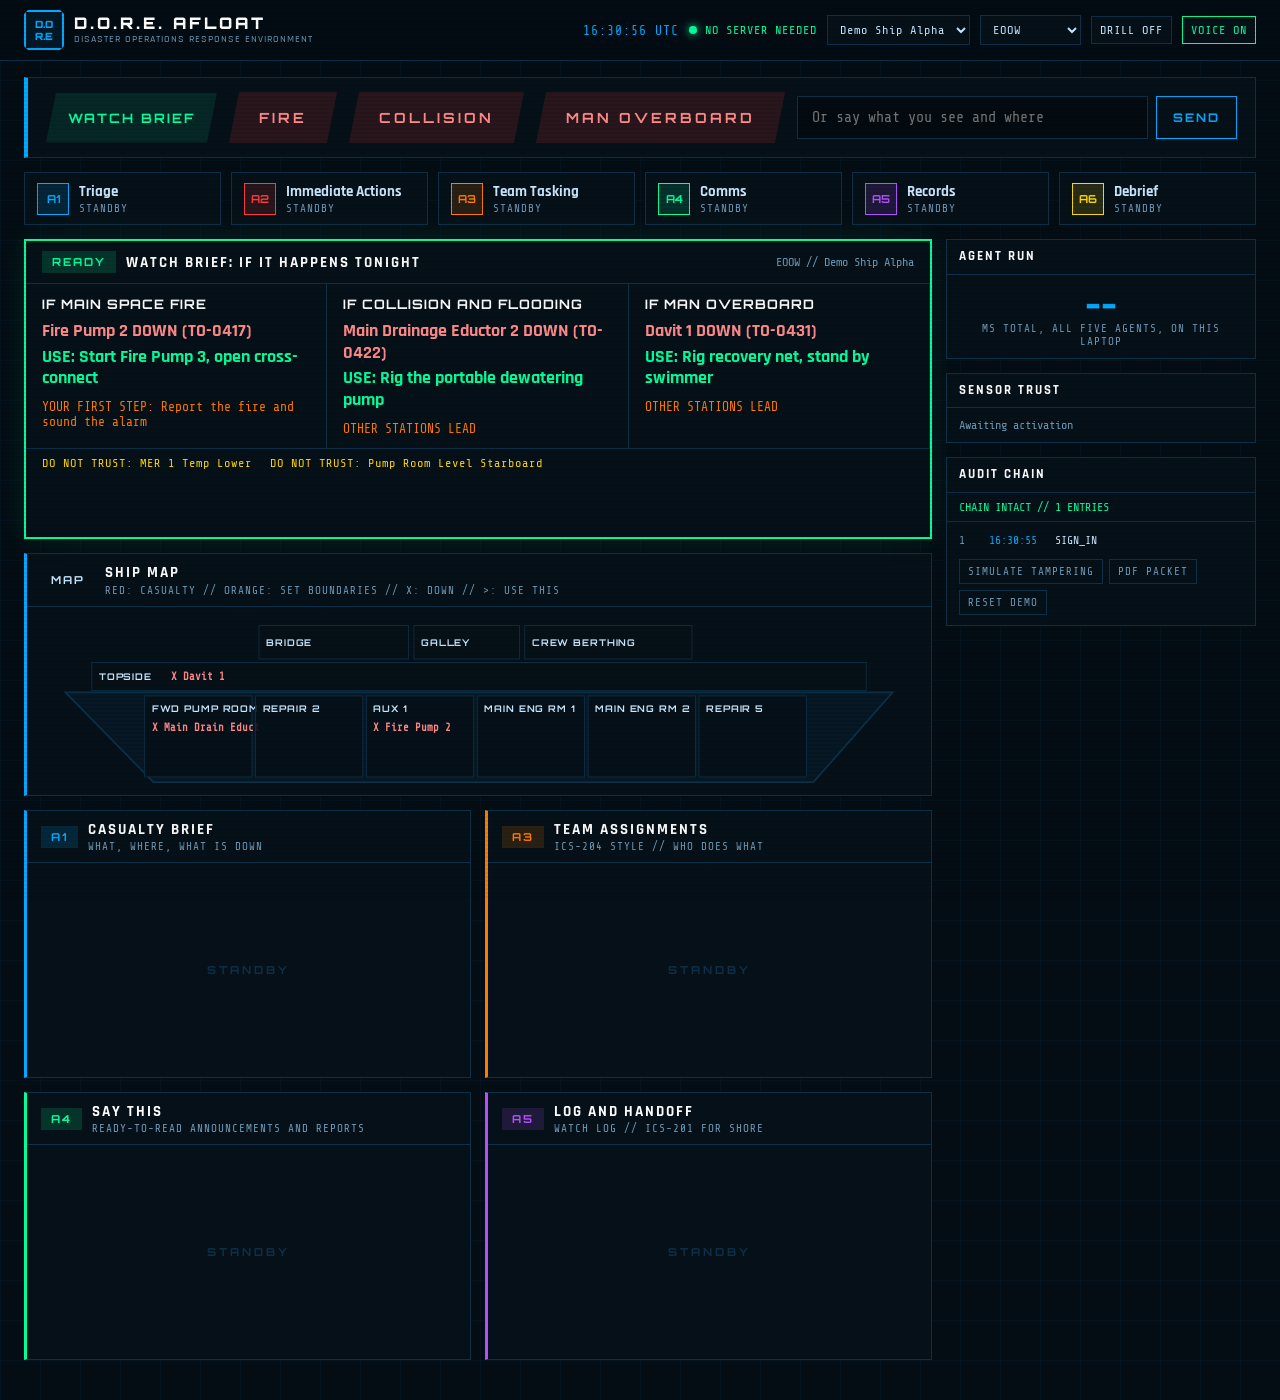
<file: DORE-Afloat.html>
<!doctype html>
<html lang="en">
<head>
<meta charset="utf-8">
<meta name="viewport" content="width=device-width, initial-scale=1">
<title>D.O.R.E. Afloat</title>
<style>@font-face{font-family:'Orbitron';font-weight:700;font-display:swap;src:url([data-uri]) format('woff2')}
@font-face{font-family:'Orbitron';font-weight:900;font-display:swap;src:url([data-uri]) format('woff2')}
@font-face{font-family:'Rajdhani';font-weight:500;font-display:swap;src:url([data-uri]) format('woff2')}
@font-face{font-family:'Rajdhani';font-weight:600;font-display:swap;src:url([data-uri]) format('woff2')}
@font-face{font-family:'Rajdhani';font-weight:700;font-display:swap;src:url([data-uri]) format('woff2')}
@font-face{font-family:'Share Tech Mono';font-weight:400;font-display:swap;src:url([data-uri]) format('woff2')}
</style>
<style>
:root {
  --bg: #040d14; --panel: #061018; --dim: #0d3048; --text: #c8e8ff; --quiet: #6f9ab8; --bright: #fff;
  --blue: #00aaff; --red: #ff3c3c; --orange: #ff7a00; --green: #00ff9d; --yellow: #ffd700; --violet: #b44fff;
  --a1: var(--blue); --a2: var(--red); --a3: var(--orange); --a4: var(--green); --a5: var(--violet);
  --grid: rgba(0,170,255,.04);
  --mono: 'Share Tech Mono', Consolas, monospace; --disp: 'Orbitron', Bahnschrift, sans-serif; --body: 'Rajdhani', Bahnschrift, sans-serif;
}
* { box-sizing: border-box; margin: 0; }
body { background: var(--bg); color: var(--text); font: 500 16px/1.35 var(--body); min-height: 100vh;
  background-image: linear-gradient(var(--grid) 1px, transparent 1px), linear-gradient(90deg, var(--grid) 1px, transparent 1px); background-size: 40px 40px; }
body::after { content: ''; position: fixed; inset: 0; pointer-events: none; z-index: 50;
  background: repeating-linear-gradient(0deg, transparent, transparent 2px, rgba(0,0,0,.05) 2px, rgba(0,0,0,.05) 4px); }
button, input, select { font: inherit; color: inherit; }
button { cursor: pointer; background: none; border: 1px solid var(--dim); }
header { display: flex; flex-wrap: wrap; gap: 8px 10px; align-items: center; padding: 10px 24px; border-bottom: 1px solid var(--dim); background: rgba(4,13,20,.96); position: sticky; top: 0; z-index: 20; }
.logo { width: 40px; height: 40px; border: 2px solid var(--blue); color: var(--blue); display: grid; place-items: center; text-align: center; font: 900 10px/1.2 var(--disp);
  clip-path: polygon(10% 0,90% 0,100% 10%,100% 90%,90% 100%,10% 100%,0 90%,0 10%); background: rgba(0,170,255,.08); }
.name h1 { font: 900 16px var(--disp); letter-spacing: 3px; color: var(--bright); }
.name p { font-size: 10px; letter-spacing: 1px; color: var(--quiet); text-transform: uppercase; }
.gap { flex: 1; }
.clock { font: 13px var(--mono); color: var(--blue); letter-spacing: 1px; }
.ctl { font: 12px var(--mono); background: var(--panel); border: 1px solid var(--dim); padding: 6px 8px; letter-spacing: 1px; }
.ctl:hover { border-color: var(--blue); }
.ctl.on { color: var(--green); border-color: var(--green); }
.net { display: flex; align-items: center; gap: 8px; font: 12px var(--mono); color: var(--green); letter-spacing: 1px; }
.dot { width: 8px; height: 8px; border-radius: 50%; background: var(--green); box-shadow: 0 0 8px var(--green); }
.heard { font: 12px var(--mono); letter-spacing: 1px; padding: 6px 10px; border: 1px solid var(--dim); color: var(--quiet); }
.heard.on { color: var(--blue); border-color: var(--blue); }
.heard.flash { color: #02150e; background: var(--green); border-color: var(--green); }
.banner { display: none; align-items: center; gap: 14px; padding: 10px 24px; background: linear-gradient(90deg, rgba(255,60,60,.2), rgba(255,60,60,.04)); border-bottom: 1px solid rgba(255,60,60,.45); animation: slide .3s ease-out; }
.banner.on { display: flex; flex-wrap: wrap; }
.badge { background: var(--red); color: #fff; font: 700 11px var(--disp); letter-spacing: 2px; padding: 4px 12px; animation: pulse 1s infinite; }
.banner b { font: 15px var(--mono); color: #ffa0a0; letter-spacing: 1px; font-weight: 400; }
.elapsed { margin-left: auto; font: 700 22px var(--disp); color: var(--red); }
@keyframes slide { from { transform: translateY(-100%); opacity: 0; } }
@keyframes pulse { 50% { opacity: .65; } }
main { max-width: 1560px; margin: 0 auto; padding: 16px 24px 40px; display: grid; gap: 14px; grid-template-columns: minmax(0, 1fr) 310px; }
.full { grid-column: 1 / -1; }

/* Trigger */
.trigger { display: flex; flex-wrap: wrap; gap: 12px; align-items: center; padding: 14px 18px; border: 1px solid var(--dim); background: var(--panel); border-left: 4px solid var(--blue); }
.cas { font: 700 14px var(--disp); letter-spacing: 3px; color: #ff8a8a; background: rgba(255,60,60,.14); border: 0; padding: 17px 30px; clip-path: polygon(10px 0,100% 0,calc(100% - 10px) 100%,0 100%); transition: .15s; }
.cas:hover { background: rgba(255,60,60,.3); color: #fff; transform: scale(1.03); }
.cas.active { background: var(--red); color: #fff; }
.say { flex: 1; min-width: 240px; display: flex; gap: 8px; }
.say input { flex: 1; min-width: 0; background: #030a10; border: 1px solid var(--dim); padding: 12px 14px; font: 15px var(--mono); }
.say input:focus { outline: 0; border-color: var(--blue); }
.say button { font: 700 12px var(--disp); letter-spacing: 2px; color: var(--blue); border-color: var(--blue); padding: 0 16px; }
.say button:hover { background: rgba(0,170,255,.15); }

/* Agent pipeline */
.flow { display: grid; grid-template-columns: repeat(6, 1fr); gap: 10px; }
.node { --c: var(--blue); position: relative; display: flex; align-items: center; gap: 10px; padding: 9px 12px; background: var(--panel); border: 1px solid var(--dim); overflow: hidden; transition: .25s; }
.node::after { content: ''; position: absolute; left: 0; bottom: 0; height: 2px; width: 0; background: var(--c); transition: width .35s; }
.node.run, .node.done { border-color: var(--c); }
.node.run { box-shadow: 0 0 18px color-mix(in srgb, var(--c) 30%, transparent); }
.node.run::after, .node.done::after { width: 100%; }
.ico { width: 32px; height: 32px; display: grid; place-items: center; flex: none; font: 700 11px var(--disp); color: var(--c); border: 1px solid var(--c); background: color-mix(in srgb, var(--c) 14%, transparent); }
.node strong { display: block; font-size: 15px; font-weight: 700; color: var(--text); white-space: nowrap; overflow: hidden; text-overflow: ellipsis; }
.node span { display: block; font: 11px var(--mono); color: var(--quiet); letter-spacing: 1px; }
.node.run span { color: var(--yellow); }
.node.done span { color: var(--green); }

/* DO NOW */
.now { --c: var(--red); border: 2px solid var(--dim); background: var(--panel); min-height: 300px; position: relative; }
.now.live { border-color: var(--red); box-shadow: 0 0 34px rgba(255,60,60,.16), inset 0 0 40px rgba(255,60,60,.05); }
.now.clear { border-color: var(--green); box-shadow: 0 0 34px rgba(0,255,157,.14); }
.tag { font: 700 11px var(--disp); letter-spacing: 2px; padding: 4px 10px; color: var(--c); background: color-mix(in srgb, var(--c) 15%, transparent); }
.nowhead { display: flex; flex-wrap: wrap; gap: 10px; align-items: center; padding: 10px 16px; border-bottom: 1px solid var(--dim); }
.nowhead h2 { font: 700 15px var(--body); letter-spacing: 2px; text-transform: uppercase; color: var(--bright); }
.nowhead small { font: 12px var(--mono); color: var(--quiet); margin-left: auto; }
.alerts { display: grid; gap: 1px; background: var(--dim); }
.alert { display: flex; flex-wrap: wrap; align-items: baseline; gap: 4px 12px; padding: 9px 16px; background: rgba(255,60,60,.14); color: #ffb0b0; font-size: 19px; font-weight: 700; animation: rise .3s both; }
.alert.distrust { background: rgba(255,215,0,.09); color: var(--yellow); font-size: 16px; }
.alert i { font: normal 700 11px var(--disp); letter-spacing: 2px; color: var(--red); }
.alert.distrust i { color: var(--yellow); }
.alert .arrow { color: var(--green); }
.cur { display: grid; grid-template-columns: auto 1fr auto; gap: 18px; align-items: center; padding: 18px 20px; border-bottom: 1px solid var(--dim); animation: rise .25s both; }
.cur .num { font: 900 76px/1 var(--disp); color: var(--red); text-shadow: 0 0 26px rgba(255,60,60,.5); }
.cur h3 { font: 700 44px/1.05 var(--body); color: var(--bright); }
.who { display: flex; flex-wrap: wrap; gap: 12px; margin-top: 7px; font: 14px var(--mono); color: var(--orange); letter-spacing: 1px; }
.done-btn { font: 700 14px var(--disp); letter-spacing: 2px; color: #02150e; background: var(--green); border: 0; padding: 22px 24px; clip-path: polygon(10px 0,100% 0,calc(100% - 10px) 100%,0 100%); }
.done-btn:hover { filter: brightness(1.12); }
.done-btn kbd { display: block; margin-top: 5px; font: 11px var(--mono); letter-spacing: 1px; }
.cite { background: none; border: 0; padding: 0; color: var(--blue); font: 13px var(--mono); text-decoration: underline; text-underline-offset: 3px; text-align: left; }
.next { display: grid; grid-template-columns: repeat(auto-fit, minmax(230px, 1fr)); }
.next div { display: flex; gap: 10px; align-items: baseline; padding: 9px 16px; font-size: 18px; font-weight: 600; border-right: 1px solid var(--dim); border-bottom: 1px solid var(--dim); }
.next b { font: 700 14px var(--disp); color: var(--quiet); }
.next .ok { color: var(--quiet); text-decoration: line-through; }
.next .ok b { color: var(--green); }
.viewonly { font: 700 12px var(--disp); letter-spacing: 2px; color: var(--yellow); border: 1px solid var(--yellow); padding: 12px 14px; }
.elsewhere h4 { padding: 7px 16px 3px; font: 700 11px var(--disp); letter-spacing: 2px; color: var(--quiet); }
.next.quiet div { font-size: 15px; font-weight: 500; color: var(--quiet); padding: 5px 16px; display: block; }
.next.quiet em { display: block; font: 11px var(--mono); color: var(--orange); }
.team.yours { background: rgba(255,122,0,.09); padding-left: 8px; border-left: 2px solid var(--orange); }
.msg.yours { background: rgba(0,255,157,.13); border-left-width: 4px; }
.briefb { font: 700 13px var(--disp); letter-spacing: 2px; color: var(--green); background: rgba(0,255,157,.1); border: 0; padding: 17px 22px; clip-path: polygon(10px 0,100% 0,calc(100% - 10px) 100%,0 100%); }
.briefb:hover { background: rgba(0,255,157,.24); color: #fff; }
.ctl.warn { color: var(--yellow); border-color: var(--yellow); }
.now.ready { border-color: var(--green); box-shadow: 0 0 26px rgba(0,255,157,.1); }
.tag.ok { --c: var(--green); }
.plans { display: grid; grid-template-columns: repeat(auto-fit, minmax(230px, 1fr)); }
.plan { padding: 12px 16px; border-right: 1px solid var(--dim); }
.plan h4 { font: 700 13px var(--disp); letter-spacing: 1px; color: var(--bright); margin-bottom: 8px; }
.plan p { font-size: 18px; font-weight: 700; line-height: 1.2; margin-top: 4px; }
.plan .down { color: #ff8a8a; }
.plan .use { color: var(--green); }
.plan .first { color: var(--orange); font: 13px var(--mono); margin-top: 10px; }
.warnrow span { color: var(--yellow); }
.late { display: flex; flex-wrap: wrap; align-items: baseline; gap: 4px 12px; padding: 8px 16px; background: rgba(255,122,0,.2); border-bottom: 1px solid var(--orange); color: #ffd0a0; font-size: 17px; font-weight: 700; }
.late i { font: normal 700 11px var(--disp); letter-spacing: 1px; color: var(--orange); }
.late b { color: var(--bright); font-weight: 600; margin-left: auto; }
.change { display: flex; flex-wrap: wrap; align-items: baseline; gap: 4px 12px; padding: 9px 16px; background: rgba(0,170,255,.16); border-bottom: 1px solid var(--blue); color: var(--bright); font-size: 19px; font-weight: 700; animation: rise .3s both; }
.change i { font: normal 700 11px var(--disp); letter-spacing: 2px; color: var(--blue); }
.change small { font: 12px var(--mono); color: var(--text); margin-left: auto; }
.due { color: var(--green); }
.due.over { color: var(--red); font-weight: 700; }
.inject { font: 700 11px var(--disp); letter-spacing: 1px; color: var(--yellow); border: 1px solid var(--yellow); padding: 7px 10px; background: rgba(255,215,0,.08); }
.inject:hover { background: rgba(255,215,0,.22); }
.endb { font: 700 11px var(--disp); letter-spacing: 1px; color: var(--green); border: 1px solid var(--green); padding: 7px 10px; background: rgba(0,255,157,.08); }
.endb:hover { background: rgba(0,255,157,.22); }
.badge.drill { background: var(--yellow); color: #1c1600; }
.mapbox { margin-top: 14px; background: var(--panel); border: 1px solid var(--dim); border-left: 3px solid var(--blue); }
#map { padding: 8px 12px; }
#map svg { display: block; width: 100%; height: auto; }
#map .hull { fill: rgba(0,170,255,.05); stroke: var(--dim); stroke-width: 2; }
#map rect { fill: rgba(6,16,24,.9); stroke: var(--dim); }
#map text { font: 12px var(--mono); fill: var(--quiet); }
#map .label { font: 700 10.5px var(--disp); letter-spacing: 1px; fill: var(--text); }
#map .m-down { fill: #ff8a8a; font-weight: 700; }
#map .m-use { fill: var(--green); font-weight: 700; }
#map .casualty rect { fill: rgba(255,60,60,.32); stroke: var(--red); stroke-width: 2.5; animation: pulse 1s infinite; }
#map .boundary rect { fill: rgba(255,122,0,.14); stroke: var(--orange); stroke-width: 2; stroke-dasharray: 6 4; }
.sumline { font: 14px var(--mono); color: var(--text); letter-spacing: 1px; margin-top: 8px; }
.tl .wait-row td:last-child { color: var(--quiet); }
.tl .seat { font: 700 11px var(--disp); color: var(--orange); }
.dialog.wide { width: min(860px, 100%); border-color: var(--yellow); }
.dialog.wide h2 { color: var(--yellow); }
.score { display: grid; grid-template-columns: repeat(5, 1fr); gap: 8px; margin: 12px 0; }
.score div { border: 1px solid var(--dim); padding: 8px; text-align: center; }
.score b { display: block; font: 900 24px var(--disp); color: var(--bright); }
.score span { font: 11px var(--mono); color: var(--quiet); }
.tl { width: 100%; border-collapse: collapse; font-size: 15px; }
.tl th, .tl td { text-align: left; padding: 4px 8px; border-bottom: 1px solid var(--dim); }
.tl th { font: 11px var(--mono); color: var(--quiet); }
.tl td:last-child { color: var(--green); font-weight: 700; }
.tl .miss td:last-child { color: var(--red); }
.tl small { display: block; font: 11px var(--mono); color: var(--quiet); }
.built { display: flex; flex-wrap: wrap; align-items: baseline; gap: 4px 12px; padding: 7px 16px; background: rgba(255,215,0,.12); border-bottom: 1px solid var(--yellow); color: #fff0a0; font-size: 16px; font-weight: 700; }
.built i { font: normal 700 11px var(--disp); letter-spacing: 1px; color: var(--yellow); }
.built b { margin-left: auto; font: 12px var(--mono); color: var(--yellow); }
.why { padding-bottom: 8px; margin-bottom: 8px; border-bottom: 1px solid var(--dim); }
.why h4 { display: flex; justify-content: space-between; gap: 8px; font: 700 11px var(--disp); letter-spacing: 1px; color: var(--blue); margin: 6px 0 3px; }
.why em { font: normal 11px var(--mono); }
.why .c-high { color: var(--green); }
.why .c-medium { color: var(--yellow); }
.why .c-low { color: var(--red); }
.why p { font-size: 15.5px; font-weight: 600; line-height: 1.25; }
.why .ask { color: var(--yellow); }
.board { padding: 8px 16px 10px; }
.board h4 em { font: normal 11px var(--mono); letter-spacing: 0; color: var(--quiet); margin-left: 8px; }
.brow, .tl tr[data-step] { cursor: pointer; }
.brow:hover, .brow:focus-visible, .tl tr[data-step]:hover, .tl tr[data-step]:focus-visible { outline: 1px solid var(--blue); background: rgba(0,170,255,.12); }
.brow.blocked-row { color: #ff8a8a; }
.brow.blocked-row .role, .brow.blocked-row .state { color: var(--red); }
#stepView { z-index: 61; }
#src { z-index: 62; }
#stepBody .kv { margin-top: 12px; grid-template-columns: 120px 1fr; }
#stepBody blockquote { margin: 12px 0 8px; padding: 8px 12px; border-left: 3px solid var(--yellow); color: var(--bright); font-size: 18px; font-weight: 600; }
.board h4 { font: 700 11px var(--disp); letter-spacing: 2px; color: var(--quiet); margin-bottom: 4px; }
.brow { display: grid; grid-template-columns: 26px minmax(0, 1fr) 96px 170px 84px; gap: 8px; align-items: baseline; padding: 4px 6px; border-bottom: 1px solid var(--dim); font-size: 16px; font-weight: 600; color: var(--quiet); }
.brow b { font: 700 13px var(--disp); }
.brow .role { font: 700 11px var(--disp); letter-spacing: 1px; color: var(--orange); }
.brow .station { font: 12px var(--mono); color: var(--text); }
.brow .state { font: 12px var(--mono); text-align: right; }
.brow.minerow { color: var(--bright); background: rgba(0,170,255,.07); }
.brow.now-row { background: rgba(255,60,60,.14); color: var(--bright); }
.brow.now-row .state { color: #ff8a8a; }
.brow.late-row .state { color: var(--orange); font-weight: 700; }
.brow.ok .what { text-decoration: line-through; }
.brow.ok .state { color: var(--green); }
@media (max-width: 760px) { .brow { grid-template-columns: 26px minmax(0, 1fr) 84px; } .brow .station { grid-column: 2; } .brow .state { grid-column: 3; grid-row: 1 / 3; } }
.idle { display: grid; place-items: center; min-height: 296px; text-align: center; padding: 20px; }
.idle h3 { font: 700 22px var(--disp); letter-spacing: 4px; color: var(--dim); }
.idle p { color: var(--quiet); font: 14px var(--mono); margin-top: 8px; }
.refuse h3 { color: var(--yellow); letter-spacing: 2px; }
.idle.allclear { min-height: 120px; }
.allclear h3 { font: 900 26px var(--disp); color: var(--green); letter-spacing: 3px; }
.trust { display: flex; flex-wrap: wrap; gap: 6px 18px; padding: 7px 16px; font: 12px var(--mono); letter-spacing: 1px; color: var(--quiet); border-top: 1px solid var(--dim); }
.trust b { color: var(--green); font-weight: 400; }
.trust .warn { color: var(--yellow); }

/* Products */
.grid { display: grid; grid-template-columns: repeat(2, minmax(0, 1fr)); gap: 14px; }
.card { --c: var(--blue); display: flex; flex-direction: column; min-height: 268px; max-height: 390px; background: var(--panel); border: 1px solid var(--dim); border-left: 3px solid var(--c); transition: .3s; }
.card.lit { border-color: color-mix(in srgb, var(--c) 45%, transparent); border-left-color: var(--c); }
.cardhead { display: flex; align-items: center; gap: 10px; padding: 9px 14px; border-bottom: 1px solid var(--dim); }
.cardhead h3 { font-size: 15px; font-weight: 700; letter-spacing: 2px; text-transform: uppercase; color: var(--bright); }
.cardhead p { font: 11px var(--mono); color: var(--quiet); letter-spacing: 1px; }
.cardbody { flex: 1; overflow: auto; padding: 12px 14px; animation: rise .35s both; }
.wait { display: grid; place-items: center; height: 100%; min-height: 190px; color: var(--dim); font: 700 11px var(--disp); letter-spacing: 3px; }
@keyframes rise { from { opacity: 0; transform: translateY(8px); } }
.kv { display: grid; grid-template-columns: 112px 1fr; gap: 3px 10px; font-size: 16px; }
.kv dt { font: 12px var(--mono); color: var(--quiet); text-transform: uppercase; padding-top: 2px; }
.kv dd { margin: 0; font-weight: 600; }
.kv .hot { color: var(--red); font-weight: 700; }
.team { padding: 6px 0; border-bottom: 1px solid var(--dim); }
.team:last-child { border: 0; }
.team strong { display: block; font: 700 12px var(--disp); letter-spacing: 1px; color: var(--orange); margin-bottom: 2px; }
.team div { display: flex; justify-content: space-between; gap: 10px; font-size: 16px; font-weight: 600; }
.team small { font: 11px var(--mono); color: var(--quiet); flex: none; }
.msg { padding: 8px 10px; margin-bottom: 8px; background: rgba(0,255,157,.05); border-left: 2px solid var(--green); }
.msg span { display: block; font: 11px var(--mono); letter-spacing: 1px; color: var(--green); text-transform: uppercase; }
.msg p { font-size: 18px; font-weight: 600; color: var(--bright); line-height: 1.25; }
.logline { font: 12.5px/1.55 var(--mono); }
.subhead { font: 700 11px var(--disp); letter-spacing: 2px; color: var(--violet); margin: 10px 0 5px; }
.subhead:first-child { margin-top: 0; }

/* Sidebar */
aside { display: flex; flex-direction: column; gap: 14px; }
.side { background: var(--panel); border: 1px solid var(--dim); }
.side h3 { padding: 8px 12px; border-bottom: 1px solid var(--dim); font-size: 13px; font-weight: 700; letter-spacing: 2px; text-transform: uppercase; color: var(--bright); }
.side > div { padding: 10px 12px; }
.big { font: 900 30px var(--disp); color: var(--blue); text-align: center; }
.cap { font: 11px var(--mono); letter-spacing: 1px; color: var(--quiet); text-align: center; }
.sensor { display: flex; justify-content: space-between; gap: 8px; font-size: 15px; font-weight: 600; padding: 3px 0; }
.sensor em { font: 12px var(--mono); color: var(--green); }
.sensor.badrow { color: var(--yellow); }
.sensor.badrow em { color: var(--red); }
.empty { color: var(--quiet); font: 12px var(--mono); }
#chain { font: 12px var(--mono); padding: 7px 12px; color: var(--green); border-bottom: 1px solid var(--dim); }
#chain.broken { color: var(--red); background: rgba(255,60,60,.12); }
#audit { max-height: 260px; overflow: auto; font: 11.5px/1.5 var(--mono); }
#audit div { display: grid; grid-template-columns: 26px 62px 1fr; gap: 4px; }
#audit span:first-child { color: var(--quiet); }
#audit span:nth-child(2) { color: var(--blue); }
.tools { display: flex; flex-wrap: wrap; gap: 6px; padding: 0 12px 10px !important; }
.tools button { font: 11px var(--mono); letter-spacing: 1px; padding: 5px 8px; color: var(--quiet); }
.tools button:hover { color: var(--text); border-color: var(--blue); }

.overlay { position: fixed; inset: 0; z-index: 60; background: rgba(2,7,12,.86); display: grid; place-items: center; padding: 16px; }
.dialog { width: min(680px, 100%); max-height: 86vh; overflow: auto; background: var(--panel); border: 1px solid var(--blue); padding: 16px 18px; }
.dialog h2 { font: 700 13px var(--disp); letter-spacing: 2px; color: var(--blue); }
.dialog pre { white-space: pre-wrap; font: 14px/1.5 var(--mono); margin-top: 10px; }
mark { background: var(--yellow); color: #1c1600; }
#toast { position: fixed; bottom: 20px; left: 50%; transform: translateX(-50%); z-index: 70; display: none; padding: 12px 20px; background: var(--red); color: #fff; font: 700 13px var(--disp); letter-spacing: 1px; }
[hidden] { display: none !important; }
@media (max-width: 1080px) { main { grid-template-columns: minmax(0,1fr); } .flow { grid-template-columns: repeat(3,1fr); } .grid { grid-template-columns: minmax(0,1fr); } .cur { grid-template-columns: auto 1fr; } .done-btn { grid-column: 1 / -1; } .cur h3 { font-size: 32px; } }
@media (prefers-reduced-motion: reduce) { * { animation: none !important; transition: none !important; } }
@media print {
  header, .trigger, .flow, aside, .done-btn, .trust, body::after { display: none !important; }
  body { background: #fff; color: #000; }
  main { display: block; padding: 0; }
  .card, .now, .banner { break-inside: avoid; background: #fff !important; color: #000; border: 1px solid #000 !important; box-shadow: none !important; max-height: none; margin-bottom: 10px; }
  .card *, .now *, .banner * { color: #000 !important; text-shadow: none !important; background: none !important; }
  .cardbody { overflow: visible; }
}
</style>
</head>
<body>
<header>
  <div class="logo">D.O<br>R.E</div>
  <div class="name"><h1>D.O.R.E. AFLOAT</h1><p>Disaster Operations Response Environment</p></div>
  <span class="gap"></span>
  <span class="clock" id="clock">--:--:-- UTC</span>
  <span class="net"><span class="dot"></span><span id="net"></span></span>
  <span class="heard" id="micLevel">LEVEL --</span>
  <button class="heard" id="listen" type="button">VOICE COMMANDS OFF</button>
  <select class="ctl" id="ship" aria-label="Ship pack"></select>
  <select class="ctl" id="role" aria-label="Watch station"></select>
  <button class="ctl" id="drill" type="button">DRILL OFF</button>
  <button class="ctl on" id="voice" aria-pressed="true">VOICE ON</button>
</header>
<div class="banner" id="banner"><span class="badge" id="sev"></span><b id="bannerText"></b><span class="heard" id="built" hidden>BUILT PLAN</span><span id="injects"></span><button class="endb" id="summaryBtn" type="button">RESPONSE SUMMARY</button><button class="endb" id="endBtn" type="button" hidden>END CASUALTY</button><span class="elapsed" id="elapsed">00:00</span></div>

<main>
  <div class="trigger full">
    <button class="briefb" id="briefBtn" type="button">WATCH BRIEF</button>
    <span id="buttons" style="display:contents"></span>
    <form class="say" id="say">
      <input id="report" autocomplete="off" placeholder="Or say what you see and where" aria-label="Report">
      <button type="submit">SEND</button>
    </form>
  </div>

  <div class="flow full">
    <div class="node" id="n1" style="--c:var(--a1)"><div class="ico">A1</div><div><strong>Triage</strong><span>STANDBY</span></div></div>
    <div class="node" id="n2" style="--c:var(--a2)"><div class="ico">A2</div><div><strong>Immediate Actions</strong><span>STANDBY</span></div></div>
    <div class="node" id="n3" style="--c:var(--a3)"><div class="ico">A3</div><div><strong>Team Tasking</strong><span>STANDBY</span></div></div>
    <div class="node" id="n4" style="--c:var(--a4)"><div class="ico">A4</div><div><strong>Comms</strong><span>STANDBY</span></div></div>
    <div class="node" id="n5" style="--c:var(--a5)"><div class="ico">A5</div><div><strong>Records</strong><span>STANDBY</span></div></div>
    <div class="node" id="n6" style="--c:var(--yellow)"><div class="ico">A6</div><div><strong>Debrief</strong><span>STANDBY</span></div></div>
  </div>

  <div>
    <section class="now" id="now" aria-live="polite"></section>
    <section class="mapbox"><div class="cardhead"><span class="tag">MAP</span><div><h3>Ship Map</h3><p>RED: CASUALTY // ORANGE: SET BOUNDARIES // X: DOWN // &gt;: USE THIS</p></div></div><div id="map"></div></section>
    <div class="grid" style="margin-top:14px">
      <section class="card" id="c1" style="--c:var(--a1)"><div class="cardhead"><span class="tag">A1</span><div><h3>Casualty Brief</h3><p>WHAT, WHERE, WHAT IS DOWN</p></div></div><div class="cardbody" id="b1"></div></section>
      <section class="card" id="c3" style="--c:var(--a3)"><div class="cardhead"><span class="tag">A3</span><div><h3>Team Assignments</h3><p>ICS-204 STYLE // WHO DOES WHAT</p></div></div><div class="cardbody" id="b3"></div></section>
      <section class="card" id="c4" style="--c:var(--a4)"><div class="cardhead"><span class="tag">A4</span><div><h3>Say This</h3><p>READY-TO-READ ANNOUNCEMENTS AND REPORTS</p></div></div><div class="cardbody" id="b4"></div></section>
      <section class="card" id="c5" style="--c:var(--a5)"><div class="cardhead"><span class="tag">A5</span><div><h3>Log And Handoff</h3><p>WATCH LOG // ICS-201 FOR SHORE</p></div></div><div class="cardbody" id="b5"></div></section>
    </div>
  </div>

  <aside>
    <section class="side"><h3>Agent Run</h3><div><div class="big" id="ms">--</div><div class="cap">MS TOTAL, ALL FIVE AGENTS, ON THIS LAPTOP</div></div></section>
    <section class="side"><h3>Sensor Trust</h3><div id="sensors"><p class="empty">Awaiting activation</p></div></section>
    <section class="side">
      <h3>Audit Chain</h3>
      <p id="chain"></p>
      <div id="audit"></div>
      <div class="tools"><button id="tamper">SIMULATE TAMPERING</button><button id="print">PDF PACKET</button><button id="seat" type="button">OPEN SECOND SEAT</button><button id="reset">RESET DEMO</button></div>
    </section>
  </aside>
</main>

<div class="overlay" id="src" hidden><div class="dialog"><div style="display:flex;justify-content:space-between;gap:10px"><h2 id="srcTitle"></h2><button class="ctl" id="srcClose">CLOSE</button></div><pre id="srcText"></pre></div></div>
<div class="overlay" id="debrief" hidden><div class="dialog wide"><div style="display:flex;justify-content:space-between;gap:10px;align-items:center"><h2 id="debriefTitle"></h2><span><button class="ctl on" id="debriefPdf" type="button">PDF PACKET</button> <button class="ctl" id="debriefClose" type="button">CLOSE</button></span></div><div id="debriefBody"></div></div></div>
<div class="overlay" id="stepView" hidden><div class="dialog"><div style="display:flex;justify-content:space-between;gap:10px"><h2 id="stepTitle"></h2><button class="ctl" id="stepClose" type="button">CLOSE</button></div><div id="stepBody"></div></div></div>
<div id="toast" role="alert"></div>

<script>window.DORE_DATA = {"library": {"document": {"title": "DS-GEN-00 General Casualty Actions", "rev": "Rev A", "file": "general-procedure.txt"}, "common": [{"id": "G1", "rank": 10, "owner": "Damage Control Central", "title": "Report the casualty and sound the alarm", "para": "1.1", "quote": "Report the casualty, the space and any injuries to Damage Control Central and sound the alarm."}, {"id": "G3", "rank": 90, "owner": "Damage Control Central", "title": "Account for all personnel", "para": "1.3", "quote": "Account for all personnel in and near the affected space."}], "confirm_location": {"id": "G2", "rank": 15, "owner": "Damage Control Central", "title": "Confirm the exact compartment", "para": "1.2", "quote": "Confirm the exact compartment before sending a response team."}, "hazards": [{"id": "electrical", "label": "Electrical Casualty", "serious": true, "words": ["electrical", "electric", "shock", "shocked", "arcing", "arc", "sparks", "sparking", "shorted", "energized", "electrocuted", "breaker", "switchboard"], "ask": "Is the circuit dead?", "steps": [{"id": "E1", "rank": 20, "owner": "Electrical Watch", "title": "De-energize the circuit first", "para": "5.1", "quote": "De-energize the affected circuit before anyone touches it or applies water."}, {"id": "E2", "rank": 25, "owner": "Repair 2", "title": "Keep personnel clear until confirmed dead", "para": "5.2", "quote": "Keep personnel clear until the circuit is confirmed dead."}]}, {"id": "injury", "label": "Injury", "serious": true, "words": ["injured", "injury", "hurt", "bleeding", "burned", "burns", "unconscious", "unresponsive", "trapped", "wounded", "man down", "person down", "sailor down", "not breathing", "broken"], "steps": [{"id": "I1", "rank": 22, "owner": "Damage Control Central", "title": "Send the medical team", "para": "9.1", "quote": "Send the medical team to the casualty."}, {"id": "I2", "rank": 23, "owner": "Repair 2", "title": "Move the injured only if the space is unsafe", "para": "9.2", "quote": "Move an injured person only if the space is unsafe."}]}, {"id": "gas", "label": "Toxic Gas", "serious": true, "words": ["gas", "fumes", "toxic", "ammonia", "chlorine", "refrigerant", "hazmat"], "ask": "What is the gas, and has the space been cleared?", "steps": [{"id": "T1", "rank": 24, "owner": "Repair 2", "title": "Evacuate, breathing protection for re-entry", "para": "8.1", "quote": "Evacuate the space and require breathing protection before re-entry."}, {"id": "T2", "rank": 70, "owner": "Damage Control Central", "title": "Test the atmosphere before declaring safe", "para": "8.2", "quote": "Test the atmosphere before declaring the space safe."}]}, {"id": "steam", "label": "Steam", "serious": true, "words": ["steam"], "steps": [{"id": "ST1", "rank": 26, "owner": "Central Control", "title": "Isolate the steam, clear the space", "para": "7.1", "quote": "Isolate the steam source and clear personnel from the space."}]}, {"id": "fuel", "label": "Fuel Spill", "serious": true, "words": ["fuel leak", "fuel spill", "oil leak", "oil spill", "fuel spray", "leaking fuel", "leaking oil", "jp-5", "jp5", "spilled fuel", "spilled oil"], "ask": "What is leaking, and how fast?", "steps": [{"id": "H1", "rank": 28, "owner": "Central Control", "title": "Stop the leak at the isolation valve", "para": "6.1", "quote": "Stop the leak at the nearest isolation valve."}, {"id": "H2", "rank": 30, "owner": "Repair 2", "title": "Remove ignition sources", "para": "6.2", "quote": "Remove ignition sources from the area."}, {"id": "H3", "rank": 60, "owner": "Repair 3", "title": "Contain the spill, keep personnel clear", "para": "6.3", "quote": "Contain the spill and keep personnel clear."}]}, {"id": "fire", "label": "Fire", "serious": true, "words": ["fire", "fires", "flames", "flame", "burning", "blaze", "explosion", "exploded", "flashover"], "ask": "What is burning, and what class of fire?", "steps": [{"id": "F1", "rank": 32, "owner": "Repair 2", "title": "Send the duty fire team", "para": "2.1", "quote": "Send the duty fire team with the nearest approved extinguishing agent.", "status": "team"}, {"id": "F2", "rank": 34, "owner": "Central Control", "title": "Secure ventilation and power to the space", "para": "2.2", "quote": "Secure ventilation and non-essential power to the affected space.", "status": "ventilation"}, {"id": "F3", "rank": 36, "owner": "Repair 5", "title": "Start {primary_pump}", "para": "2.3", "quote": "Start the primary fire pump for the affected zone.", "needs": ["@primary_pump"], "status": "firemain"}, {"id": "F4", "rank": 37, "owner": "Repair 5", "title": "Start {standby_pump}", "para": "2.4", "quote": "If the primary fire pump is unavailable, start the standby fire pump.", "needs": ["@standby_pump"], "only_if_blocked": "F3", "status": "firemain"}, {"id": "F5", "rank": 38, "owner": "Repair 5", "title": "Start {emergency_pump}", "para": "2.5", "quote": "If the standby fire pump is unavailable, start the emergency fire pump.", "needs": ["@emergency_pump"], "only_if_blocked": "F4", "status": "firemain"}, {"id": "F6", "rank": 50, "owner": "Repair 3", "title": "Set fire boundaries", "para": "2.6", "quote": "Set fire boundaries around the affected space.", "status": "boundaries"}], "inject": {"id": "standby", "label": "STANDBY PUMP FAILS", "equipment": "@standby_pump"}}, {"id": "smoke", "label": "Smoke", "serious": false, "words": ["smoke", "smoky", "smoking", "smell of smoke", "burning smell"], "ask": "Where is the smoke coming from?", "steps": [{"id": "S1", "rank": 31, "owner": "Repair 2", "title": "Treat smoke as fire until source is found", "para": "3.1", "quote": "Treat smoke as a fire until the source is found."}, {"id": "S2", "rank": 33, "owner": "Repair 2", "title": "Require breathing protection in smoke", "para": "3.2", "quote": "Require breathing protection for anyone entering smoke."}]}, {"id": "flooding", "label": "Flooding", "serious": true, "words": ["flooding", "flooded", "flood", "water coming in", "taking on water", "taking water", "hull breach", "pipe burst", "burst pipe", "ruptured pipe"], "ask": "How fast is the water rising?", "steps": [{"id": "W1", "rank": 27, "owner": "Repair 2", "title": "Find the source, report the rate of rise", "para": "4.1", "quote": "Find the source of the flooding and report the rate of rise."}, {"id": "W2", "rank": 29, "owner": "Central Control", "title": "Secure power that could contact water", "para": "4.2", "quote": "Secure electrical power that could contact the water."}, {"id": "W3", "rank": 40, "owner": "Repair 2", "title": "Start dewatering", "para": "4.3", "quote": "Start dewatering with the nearest approved pump."}, {"id": "W4", "rank": 50, "owner": "Repair 3", "title": "Set flooding boundaries", "para": "4.4", "quote": "Set flooding boundaries around the affected space.", "status": "boundaries"}]}, {"id": "power", "label": "Loss of Power", "serious": false, "words": ["lost power", "loss of power", "power loss", "blackout", "power is out", "power out", "power failure"], "steps": [{"id": "P1", "rank": 20, "owner": "Central Control", "title": "Report it, shift to the alternate source", "para": "10.1", "quote": "Report the loss of power to the Bridge and shift to the alternate source."}], "shipwide": true}, {"id": "steering", "label": "Loss of Steering", "serious": true, "words": ["lost steering", "loss of steering", "steering casualty", "steering failure", "rudder jam", "rudder jammed", "no steering"], "steps": [{"id": "N1", "rank": 20, "owner": "Bridge", "title": "Shift steering, warn nearby traffic", "para": "11.1", "quote": "Shift to the alternate steering station and warn nearby traffic."}], "shipwide": true}], "magazine": {"words": ["magazine", "ammunition", "ammo", "ordnance"], "step": {"id": "X1", "rank": 21, "owner": "Damage Control Central", "title": "Report magazine temperature, prepare sprinkling", "para": "12.1", "quote": "Report the magazine temperature and prepare the sprinkling system."}}, "comms": [{"channel": "1MC Announcement", "speaker": "Bridge", "text": "{hazard}, {hazard}, {hazard}. {hazard} reported in {location}. All hands stand clear of {location}."}, {"channel": "Report to Bridge", "speaker": "Damage Control Central", "text": "Bridge, DCC. {hazard_list} reported in {location}. Response team is being sent. {status}"}, {"channel": "Report to Repair Locker", "speaker": "Damage Control Central", "text": "Repair locker, DCC. Investigate {location}. Report what you find. {status}"}], "location_words": ["space", "room", "compartment", "berthing", "galley", "passageway", "laundry", "wardroom", "mess", "deck", "hangar", "locker", "workshop", "shop", "storeroom", "office", "head", "bilge", "tank", "pantry", "sickbay", "stateroom", "gym", "lounge", "void", "trunk", "magazine", "cabin", "quarters"], "not_a_casualty": ["fire control", "fire the", "fire a ", "fire at", "fire drill", "fired", "firing", "open fire", "fire away", "drill tomorrow", "drill last", "drill next", "gun", "missile", "torpedo", "weapon", "oven", "shut down the", "steam line inspection", "how do i", "how do you", "how to", "what is", "what are", "who is", "when is", "where is the", "why is", "can you", "tell me"], "negations": ["no ", "not ", "without ", "negative ", "there is no ", "isn't any "]}, "packs": {"alpha": {"ship": {"name": "Demo Ship Alpha", "type": "Fictional gas turbine ship"}, "documents": {"CCP": {"title": "DS-CCP-FIRE-01 Main Space Fire", "rev": "Rev A", "file": "casualty-procedure.txt"}, "COL": {"title": "DS-CCP-COL-02 Collision and Flooding", "rev": "Rev A", "file": "collision-procedure.txt"}, "MOB": {"title": "DS-CCP-MOB-03 Man Overboard", "rev": "Rev A", "file": "overboard-procedure.txt"}, "TAG": {"title": "DS-SOP-TAG-01 Tagged Equipment", "rev": "Rev A", "file": "tagout-procedure.txt"}, "GEN": {"title": "DS-GEN-00 General Casualty Actions", "rev": "Rev A", "file": "general-procedure.txt"}}, "spaces": {"MER1": {"name": "Main Engine Room 1", "aliases": ["main engine room 1", "main engine room one", "engine room 1", "engine room one", "mer1", "mer 1"]}, "FPR": {"name": "Forward Pump Room", "aliases": ["forward pump room", "pump room"]}, "TOPSIDE": {"name": "Topside", "aliases": ["topside", "flight deck", "fantail", "weather deck", "main deck", "foc'sle", "forecastle"]}, "AUX1": {"name": "Auxiliary Machinery Room 1", "aliases": ["auxiliary machinery room 1", "aux 1", "aux1", "aux room"]}, "MER2": {"name": "Main Engine Room 2", "aliases": ["main engine room 2", "main engine room two", "engine room 2", "engine room two", "mer2", "mer 2"]}, "BERTH": {"name": "Crew Berthing", "aliases": ["crew space", "crew spaces", "crew berthing", "berthing", "crew living", "crew quarters", "sleeping quarters"]}, "GALLEY": {"name": "Galley", "aliases": ["galley", "kitchen", "mess deck", "scullery"]}, "REP2": {"name": "Repair 2", "aliases": ["repair 2", "repair two"]}, "REP5": {"name": "Repair 5", "aliases": ["repair 5", "repair five"]}, "BRIDGE": {"name": "Bridge", "aliases": ["bridge", "pilot house", "pilothouse"]}}, "sensor_tolerance": {"F": 150, "in": 12}, "casualties": [{"id": "main-space-fire", "name": "Main Space Fire", "button": "FIRE", "sample_report": "Fire in main engine room 1, heavy smoke near the fuel pumps", "keywords": ["fire", "flames", "flame", "smoke", "burning", "flashover"], "severity": "CRITICAL", "actions": [{"id": "A1", "rank": 1, "owner": "Central Control", "title": "Report the fire and sound the alarm", "doc": "CCP", "para": "3.1", "quote": "Report the fire to Central Control and sound the alarm.", "needs": []}, {"id": "A2", "rank": 2, "owner": "Central Control", "title": "Stop fuel to the space", "doc": "CCP", "para": "3.2", "quote": "Stop fuel to the affected space.", "needs": ["FOSP-1"], "status": "fuel"}, {"id": "A3", "rank": 3, "owner": "Central Control", "title": "Secure ventilation", "doc": "CCP", "para": "3.3", "quote": "Secure ventilation to the affected space before setting boundaries.", "needs": ["VENT-1"], "status": "ventilation"}, {"id": "A4", "rank": 4, "owner": "Repair 5", "title": "Start Fire Pump 2", "doc": "CCP", "para": "3.4", "quote": "Start Fire Pump 2 to pressurize the firemain for the affected zone.", "needs": ["FP-2"], "status": "firemain"}, {"id": "A5", "rank": 5, "owner": "Repair 5", "title": "Start Fire Pump 3, open cross-connect", "doc": "CCP", "para": "3.5", "quote": "If Fire Pump 2 is unavailable, start Fire Pump 3 and open the firemain cross-connect valve.", "needs": ["FP-3"], "only_if_blocked": "A4", "status": "firemain"}, {"id": "A6", "rank": 6, "owner": "Electrical Watch", "title": "Shift electrical load", "doc": "CCP", "para": "3.6", "quote": "Shift electrical load away from generators in the affected space.", "needs": ["GTG-1"]}, {"id": "A7", "rank": 7, "owner": "Repair 2", "title": "Set fire boundaries, all six sides", "doc": "CCP", "para": "3.7", "quote": "Set fire boundaries on all six sides of the affected space.", "needs": [], "status": "boundaries"}, {"id": "A8", "rank": 8, "owner": "Damage Control Central", "title": "Hold agent until space is isolated", "doc": "CCP", "para": "3.8", "quote": "Do not release the fixed extinguishing agent until all personnel are accounted for and the space is confirmed isolated.", "needs": []}, {"id": "X1", "rank": 9, "owner": "Repair 2", "title": "Flood the space immediately", "doc": "CCP", "para": "3.9", "quote": "Immediately flood the space with seawater to extinguish the fire.", "needs": []}, {"id": "A5B", "rank": 5.5, "owner": "Repair 5", "title": "Start the Emergency Fire Pump", "doc": "CCP", "para": "3.5.1", "quote": "If Fire Pump 3 is also unavailable, start the Emergency Fire Pump and align it to the firemain.", "needs": ["EFP-1"], "only_if_blocked": "A5", "status": "firemain"}], "comms": [{"channel": "1MC Announcement", "text": "Fire, fire, fire. Fire in {location}. Away the duty fire team. All hands stand clear of {location}.", "speaker": "Bridge"}, {"channel": "Report to Bridge", "text": "Bridge, Central Control. Fire in {location}. Fuel and ventilation being secured. {status} Will report when boundaries are set.", "speaker": "Central Control"}, {"channel": "Report to DCC", "text": "DCC, Central Control. Class of fire to be confirmed in {location}. Set boundaries on all six sides. {status}", "speaker": "Central Control"}], "injects": [{"id": "fp3", "label": "FIRE PUMP 3 FAILS", "equipment": "FP-3"}], "hazards": ["fire", "smoke"], "spaces": ["MER1"]}, {"id": "collision", "name": "Collision and Flooding", "button": "COLLISION", "sample_report": "Collision forward, flooding in the forward pump room", "keywords": ["collision", "collided", "rammed", "allision"], "default_space": "FPR", "severity": "CRITICAL", "actions": [{"id": "C1", "rank": 1, "owner": "Bridge", "title": "Sound the collision alarm", "doc": "COL", "para": "2.1", "quote": "Sound the collision alarm and pass the word on the general announcing system.", "needs": []}, {"id": "C2", "rank": 2, "owner": "All Repair Lockers", "title": "Set maximum watertight integrity", "doc": "COL", "para": "2.2", "quote": "Set maximum watertight integrity throughout the ship.", "needs": []}, {"id": "C3", "rank": 3, "owner": "Repair 2", "title": "Report damage, flooding and injuries", "doc": "COL", "para": "2.3", "quote": "Report damage, flooding and injuries to Damage Control Central.", "needs": []}, {"id": "C4", "rank": 4, "owner": "Repair 2", "title": "Start Main Drainage Eductor 2", "doc": "COL", "para": "2.4", "quote": "Start Main Drainage Eductor 2 to dewater the affected space.", "needs": ["MDE-2"]}, {"id": "C5", "rank": 5, "owner": "Repair 2", "title": "Rig the portable dewatering pump", "doc": "COL", "para": "2.5", "quote": "If Main Drainage Eductor 2 is unavailable, rig the portable dewatering pump.", "needs": ["PDP-1"], "only_if_blocked": "C4"}, {"id": "C6", "rank": 6, "owner": "Repair 3", "title": "Set flooding boundaries", "doc": "COL", "para": "2.6", "quote": "Set flooding boundaries around the affected space.", "needs": [], "status": "boundaries"}, {"id": "C7", "rank": 7, "owner": "Damage Control Central", "title": "Muster all hands", "doc": "COL", "para": "2.7", "quote": "Muster all hands and report missing personnel to the bridge.", "needs": []}, {"id": "C5B", "rank": 5.5, "owner": "Repair 2", "title": "Start Eductor 1 through the cross-connect", "doc": "COL", "para": "2.5.1", "quote": "If the portable dewatering pump is unavailable, start Eductor 1 and align it through the cross-connect.", "needs": ["EDU-1"], "only_if_blocked": "C5"}], "comms": [{"channel": "1MC Announcement", "text": "Collision, collision, collision. Flooding reported in {location}. All hands set maximum watertight integrity. Muster and report.", "speaker": "Bridge"}, {"channel": "Report to Bridge", "text": "Bridge, DCC. Flooding in {location}. Boundaries being set. {status} Will report rate of flooding.", "speaker": "Damage Control Central"}, {"channel": "Report to Repair 2", "text": "Repair 2, DCC. Investigate {location}. Report damage, flooding and injuries. {status}", "speaker": "Damage Control Central"}], "injects": [{"id": "pdp", "label": "DEWATERING PUMP FAILS", "equipment": "PDP-1"}], "always": true}, {"id": "man-overboard", "name": "Man Overboard", "button": "MAN OVERBOARD", "sample_report": "Man overboard, port side", "keywords": ["overboard", "mob"], "default_space": "TOPSIDE", "severity": "CRITICAL", "actions": [{"id": "M1", "rank": 1, "owner": "Bridge", "title": "Pass the word: man overboard, {side}", "doc": "MOB", "para": "2.1", "quote": "Pass the word man overboard and state the side.", "needs": []}, {"id": "M2", "rank": 2, "owner": "Lookouts", "title": "Post lookouts, keep the person in sight", "doc": "MOB", "para": "2.2", "quote": "Post lookouts and keep the person in sight.", "needs": [], "status": "lookouts"}, {"id": "M3", "rank": 3, "owner": "Navigator", "title": "Mark position and log the time", "doc": "MOB", "para": "2.3", "quote": "Mark the position on the navigation display and log the time.", "needs": []}, {"id": "M4", "rank": 4, "owner": "Bridge", "title": "Turn toward {side}, keep stern clear", "doc": "MOB", "para": "2.4", "quote": "Turn the ship toward the side the person fell from to keep the stern clear.", "needs": []}, {"id": "M5", "rank": 5, "owner": "Boat Crew", "title": "Launch rescue boat with Davit 1", "doc": "MOB", "para": "2.5", "quote": "Launch the rescue boat using Davit 1.", "needs": ["DAV-1"]}, {"id": "M6", "rank": 6, "owner": "Boat Crew", "title": "Rig recovery net, stand by swimmer", "doc": "MOB", "para": "2.6", "quote": "If Davit 1 is unavailable, rig the recovery net and stand by the rescue swimmer.", "needs": ["NET-1"], "only_if_blocked": "M5"}, {"id": "M7", "rank": 7, "owner": "Division Officers", "title": "Muster all hands", "doc": "MOB", "para": "2.7", "quote": "Muster all hands and report missing personnel to the bridge.", "needs": []}, {"id": "M6B", "rank": 6.5, "owner": "Boat Crew", "title": "Rig the Jacob's ladder, stand by swimmer", "doc": "MOB", "para": "2.6.1", "quote": "If the recovery net is unavailable, rig the Jacob's ladder and stand by the rescue swimmer.", "needs": ["JAC-1"], "only_if_blocked": "M6"}], "comms": [{"channel": "1MC Announcement", "text": "Man overboard, {side}. Man overboard, {side}. All hands muster and report.", "speaker": "Bridge"}, {"channel": "Report to CO", "text": "Captain, Bridge. Man overboard, {side}. Position marked. Lookouts posted. {status}", "speaker": "Bridge"}, {"channel": "Report to Boat Crew", "text": "Boat crew, Bridge. Man overboard, {side}. {status} Stand by for recovery.", "speaker": "Bridge"}], "injects": [{"id": "net", "label": "RECOVERY NET FOULED", "equipment": "NET-1"}], "always": true}], "equipment": [{"id": "FOSP-1", "name": "Fuel Oil Service Pump 1", "space": "MER1", "state": "Running"}, {"id": "VENT-1", "name": "MER 1 Supply Fan", "space": "MER1", "state": "Running"}, {"id": "GTG-1", "name": "Generator 1", "space": "MER1", "state": "Online"}, {"id": "FP-2", "name": "Fire Pump 2", "space": "AUX1", "state": "Tagged out"}, {"id": "FP-3", "name": "Fire Pump 3", "space": "AUX1", "state": "Standby"}, {"id": "MDE-2", "name": "Main Drainage Eductor 2", "space": "FPR", "state": "Tagged out"}, {"id": "PDP-1", "name": "Portable Dewatering Pump", "space": "REP2", "state": "Ready"}, {"id": "DAV-1", "name": "Davit 1", "space": "TOPSIDE", "state": "Tagged out"}, {"id": "NET-1", "name": "Recovery Net", "space": "TOPSIDE", "state": "Ready"}, {"id": "EFP-1", "name": "Emergency Fire Pump", "space": "MER2", "state": "Standby"}, {"id": "EDU-1", "name": "Eductor 1", "space": "AUX1", "state": "Standby"}, {"id": "JAC-1", "name": "Jacob's Ladder", "space": "TOPSIDE", "state": "Ready"}], "tagouts": [{"id": "TO-0417", "equipment": "FP-2", "reason": "Mechanical seal replacement", "authorized_by": "Demo Engineer Officer", "status": "Active", "rule": {"doc": "TAG", "para": "2.1", "quote": "Equipment under an active tag-out shall not be operated until the authorizing officer clears the tag-out."}}, {"id": "TO-0422", "equipment": "MDE-2", "reason": "Valve repair", "authorized_by": "Demo Engineer Officer", "status": "Active", "rule": {"doc": "TAG", "para": "2.1", "quote": "Equipment under an active tag-out shall not be operated until the authorizing officer clears the tag-out."}}, {"id": "TO-0431", "equipment": "DAV-1", "reason": "Winch brake inspection", "authorized_by": "Demo First Lieutenant", "status": "Active", "rule": {"doc": "TAG", "para": "2.1", "quote": "Equipment under an active tag-out shall not be operated until the authorizing officer clears the tag-out."}}], "sensors": [{"id": "T-101", "name": "MER 1 Temp Upper", "space": "MER1", "value": 412, "unit": "F", "age_s": 2}, {"id": "T-102", "name": "MER 1 Temp Mid", "space": "MER1", "value": 388, "unit": "F", "age_s": 3}, {"id": "T-103", "name": "MER 1 Temp Lower", "space": "MER1", "value": 96, "unit": "F", "age_s": 340}, {"id": "L-201", "name": "Pump Room Level Port", "space": "FPR", "value": 34, "unit": "in", "age_s": 2}, {"id": "L-202", "name": "Pump Room Level Center", "space": "FPR", "value": 31, "unit": "in", "age_s": 3}, {"id": "L-203", "name": "Pump Room Level Starboard", "space": "FPR", "value": 2, "unit": "in", "age_s": 410}], "role_stations": {"EOOW": ["Central Control", "Electrical Watch"], "DCA": ["Damage Control Central", "Repair 2", "Repair 3", "Repair 5", "All Repair Lockers"], "OOD": ["Bridge", "Navigator", "Lookouts", "Boat Crew", "Division Officers"]}, "map": {"spaces": [{"id": "BRIDGE", "label": "BRIDGE", "x": 250, "y": 12, "w": 170, "h": 38}, {"id": "GALLEY", "label": "GALLEY", "x": 426, "y": 12, "w": 120, "h": 38}, {"id": "BERTH", "label": "CREW BERTHING", "x": 552, "y": 12, "w": 190, "h": 38}, {"id": "TOPSIDE", "label": "TOPSIDE", "x": 60, "y": 54, "w": 880, "h": 32}, {"id": "FPR", "label": "FWD PUMP ROOM", "x": 120, "y": 92, "w": 122, "h": 92}, {"id": "REP2", "label": "REPAIR 2", "x": 246, "y": 92, "w": 122, "h": 92}, {"id": "AUX1", "label": "AUX 1", "x": 372, "y": 92, "w": 122, "h": 92}, {"id": "MER1", "label": "MAIN ENG RM 1", "x": 498, "y": 92, "w": 122, "h": 92}, {"id": "MER2", "label": "MAIN ENG RM 2", "x": 624, "y": 92, "w": 122, "h": 92}, {"id": "REP5", "label": "REPAIR 5", "x": 750, "y": 92, "w": 122, "h": 92}], "boundaries": {"MER1": ["AUX1", "MER2"], "FPR": ["REP2"], "TOPSIDE": [], "BERTH": ["GALLEY", "TOPSIDE"], "GALLEY": ["BERTH", "BRIDGE"], "AUX1": ["REP2", "MER1"], "MER2": ["MER1", "REP5"]}}, "general_equipment": {"primary_pump": "FP-2", "standby_pump": "FP-3", "emergency_pump": "EFP-1"}, "source_text": {"CCP": "NOTIONAL DEMO DOCUMENT. NOT NAVY DOCTRINE. NOT FOR OPERATIONAL USE.\nWritten for the DORE Afloat concept demo. Demo Ship Alpha is fictional.\n\nDS-CCP-FIRE-01 Rev A: Main Space Fire\n\n1. Purpose\n1.1 This card guides the watch team through the first actions for a fire in a main machinery space.\n\n3. Immediate actions\n3.1 Report the fire to Central Control and sound the alarm. State the space, the class of fire and the source if known.\n3.2 Stop fuel to the affected space. Secure the fuel oil service pumps and close the remote fuel shutoff valves for the affected engine.\n3.3 Secure ventilation to the affected space before setting boundaries.\n3.4 Start Fire Pump 2 to pressurize the firemain for the affected zone.\n3.5 If Fire Pump 2 is unavailable, start Fire Pump 3 and open the firemain cross-connect valve.\n3.5.1 If Fire Pump 3 is also unavailable, start the Emergency Fire Pump and align it to the firemain.\n3.6 Shift electrical load away from generators in the affected space.\n3.7 Set fire boundaries on all six sides of the affected space.\n3.8 Do not release the fixed extinguishing agent until all personnel are accounted for and the space is confirmed isolated.\n", "COL": "NOTIONAL DEMO DOCUMENT. NOT NAVY DOCTRINE. NOT FOR OPERATIONAL USE.\nWritten for the DORE Afloat concept demo. Demo Ship Alpha is fictional.\n\nDS-CCP-COL-02 Rev A: Collision and Flooding\n\n2. Immediate actions\n2.1 Sound the collision alarm and pass the word on the general announcing system.\n2.2 Set maximum watertight integrity throughout the ship.\n2.3 Report damage, flooding and injuries to Damage Control Central.\n2.4 Start Main Drainage Eductor 2 to dewater the affected space.\n2.5 If Main Drainage Eductor 2 is unavailable, rig the portable dewatering pump.\n2.5.1 If the portable dewatering pump is unavailable, start Eductor 1 and align it through the cross-connect.\n2.6 Set flooding boundaries around the affected space.\n2.7 Muster all hands and report missing personnel to the bridge.\n", "MOB": "NOTIONAL DEMO DOCUMENT. NOT NAVY DOCTRINE. NOT FOR OPERATIONAL USE.\nWritten for the DORE Afloat concept demo. Demo Ship Alpha is fictional.\n\nDS-CCP-MOB-03 Rev A: Man Overboard\n\n2. Immediate actions\n2.1 Pass the word man overboard and state the side.\n2.2 Post lookouts and keep the person in sight.\n2.3 Mark the position on the navigation display and log the time.\n2.4 Turn the ship toward the side the person fell from to keep the stern clear.\n2.5 Launch the rescue boat using Davit 1.\n2.6 If Davit 1 is unavailable, rig the recovery net and stand by the rescue swimmer.\n2.6.1 If the recovery net is unavailable, rig the Jacob's ladder and stand by the rescue swimmer.\n2.7 Muster all hands and report missing personnel to the bridge.\n", "TAG": "NOTIONAL DEMO DOCUMENT. NOT NAVY DOCTRINE. NOT FOR OPERATIONAL USE.\nWritten for the DORE Afloat concept demo. Demo Ship Alpha is fictional.\n\nDS-SOP-TAG-01 Rev A: Tagged Equipment\n\n2. Rules\n2.1 Equipment under an active tag-out shall not be operated until the authorizing officer clears the tag-out.\n2.2 During a casualty, use the next approved option and report the tagged equipment to the Engineering Officer of the Watch.\n", "GEN": "NOTIONAL DEMO DOCUMENT. NOT NAVY DOCTRINE. NOT FOR OPERATIONAL USE.\nWritten for the DORE Afloat concept demo. The ships are fictional.\n\nDS-GEN-00 Rev A: General Casualty Actions\n\n1. All casualties\n1.1 Report the casualty, the space and any injuries to Damage Control Central and sound the alarm.\n1.2 Confirm the exact compartment before sending a response team.\n1.3 Account for all personnel in and near the affected space.\n\n2. Fire\n2.1 Send the duty fire team with the nearest approved extinguishing agent.\n2.2 Secure ventilation and non-essential power to the affected space.\n2.3 Start the primary fire pump for the affected zone.\n2.4 If the primary fire pump is unavailable, start the standby fire pump.\n2.5 If the standby fire pump is unavailable, start the emergency fire pump.\n2.6 Set fire boundaries around the affected space.\n\n3. Smoke\n3.1 Treat smoke as a fire until the source is found.\n3.2 Require breathing protection for anyone entering smoke.\n\n4. Flooding\n4.1 Find the source of the flooding and report the rate of rise.\n4.2 Secure electrical power that could contact the water.\n4.3 Start dewatering with the nearest approved pump.\n4.4 Set flooding boundaries around the affected space.\n\n5. Electrical\n5.1 De-energize the affected circuit before anyone touches it or applies water.\n5.2 Keep personnel clear until the circuit is confirmed dead.\n\n6. Fuel or oil spill\n6.1 Stop the leak at the nearest isolation valve.\n6.2 Remove ignition sources from the area.\n6.3 Contain the spill and keep personnel clear.\n\n7. Steam\n7.1 Isolate the steam source and clear personnel from the space.\n\n8. Toxic gas\n8.1 Evacuate the space and require breathing protection before re-entry.\n8.2 Test the atmosphere before declaring the space safe.\n\n9. Injury\n9.1 Send the medical team to the casualty.\n9.2 Move an injured person only if the space is unsafe.\n\n10. Loss of power\n10.1 Report the loss of power to the Bridge and shift to the alternate source.\n\n11. Loss of steering\n11.1 Shift to the alternate steering station and warn nearby traffic.\n\n12. Magazine\n12.1 Report the magazine temperature and prepare the sprinkling system.\n"}}, "bravo": {"ship": {"name": "Demo Ship Bravo", "type": "Fictional diesel ship"}, "documents": {"CCP": {"title": "DS-B-CCP-07 Diesel Space Fire", "rev": "Rev C", "file": "casualty-procedure.txt"}, "TAG": {"title": "DS-B-SOP-03 Tagged Equipment", "rev": "Rev B", "file": "tagout-procedure.txt"}, "GEN": {"title": "DS-GEN-00 General Casualty Actions", "rev": "Rev A", "file": "general-procedure.txt"}}, "spaces": {"DER2": {"name": "Diesel Engine Room 2", "aliases": ["diesel engine room 2", "diesel engine room two", "engine room 2", "engine room two", "der2", "der 2"]}, "DER1": {"name": "Diesel Engine Room 1", "aliases": ["diesel engine room 1", "diesel engine room one", "engine room 1", "engine room one", "der1", "der 1"]}, "BERTH": {"name": "Crew Berthing", "aliases": ["crew space", "crew spaces", "crew berthing", "berthing", "crew living", "crew quarters"]}, "GALLEY": {"name": "Galley", "aliases": ["galley", "kitchen", "mess deck"]}, "BRIDGE": {"name": "Bridge", "aliases": ["bridge", "pilot house", "pilothouse"]}, "TOPSIDE": {"name": "Topside", "aliases": ["topside", "weather deck", "main deck"]}}, "sensor_tolerance": {"F": 150}, "casualties": [{"id": "diesel-space-fire", "name": "Diesel Space Fire", "button": "FIRE", "sample_report": "Flames in diesel engine room 2, space filling with smoke", "keywords": ["fire", "flames", "flame", "smoke", "burning"], "severity": "CRITICAL", "actions": [{"id": "B1", "rank": 1, "owner": "Damage Control Central", "title": "Report the fire and sound the alarm", "doc": "CCP", "para": "4.1", "quote": "Report the fire to the Damage Control Central watch and sound the alarm.", "needs": []}, {"id": "B2", "rank": 2, "owner": "Engineering Watch", "title": "Trip the diesel, close fuel valves", "doc": "CCP", "para": "4.2", "quote": "Trip the diesel engine and close the fuel quick-closing valves for the affected space.", "needs": ["DE-2"], "status": "fuel"}, {"id": "B3", "rank": 3, "owner": "Engineering Watch", "title": "Secure supply and exhaust fans", "doc": "CCP", "para": "4.3", "quote": "Secure supply and exhaust fans to the affected space.", "needs": ["FAN-2"], "status": "ventilation"}, {"id": "B4", "rank": 4, "owner": "Fire Party", "title": "Start Fire Pump 1", "doc": "CCP", "para": "4.4", "quote": "Start Fire Pump 1 and pressurize the forward firemain loop.", "needs": ["FP-1"], "status": "firemain"}, {"id": "B5", "rank": 5, "owner": "Fire Party", "title": "Start the emergency diesel fire pump", "doc": "CCP", "para": "4.5", "quote": "If Fire Pump 1 is unavailable, start the emergency diesel fire pump.", "needs": ["EDFP"], "only_if_blocked": "B4", "status": "firemain"}, {"id": "B6", "rank": 6, "owner": "Fire Party", "title": "Set fire boundaries", "doc": "CCP", "para": "4.6", "quote": "Set fire boundaries around the affected space.", "needs": [], "status": "boundaries"}, {"id": "B5B", "rank": 5.5, "owner": "Fire Party", "title": "Rig the portable fire pump", "doc": "CCP", "para": "4.5.1", "quote": "If the emergency diesel fire pump is unavailable, rig the portable fire pump.", "needs": ["PFP-1"], "only_if_blocked": "B5", "status": "firemain"}], "comms": [{"channel": "1MC Announcement", "text": "Fire, fire, fire. Fire in {location}. Away the fire party. All hands stand clear of {location}.", "speaker": "Damage Control Central"}, {"channel": "Report to Bridge", "text": "Bridge, DCC. Fire in {location}. Diesel tripped and fans being secured. {status}", "speaker": "Damage Control Central"}, {"channel": "Report to Fire Party", "text": "Fire party, DCC. Fire in {location}. Set boundaries. {status}", "speaker": "Damage Control Central"}], "injects": [{"id": "edfp", "label": "EMERGENCY PUMP FAILS", "equipment": "EDFP"}], "hazards": ["fire", "smoke"], "spaces": ["DER2"]}], "equipment": [{"id": "DE-2", "name": "Diesel Engine 2", "space": "DER2", "state": "Running"}, {"id": "FAN-2", "name": "DER 2 Supply Fan", "space": "DER2", "state": "Running"}, {"id": "FP-1", "name": "Fire Pump 1", "space": "DER2", "state": "Tagged out"}, {"id": "EDFP", "name": "Emergency Diesel Fire Pump", "space": "EGEN", "state": "Standby"}, {"id": "PFP-1", "name": "Portable Fire Pump", "space": "FIRE", "state": "Ready"}], "tagouts": [{"id": "TO-2291", "equipment": "FP-1", "reason": "Impeller inspection", "authorized_by": "Demo Chief Engineer", "status": "Active", "rule": {"doc": "TAG", "para": "1.1", "quote": "Equipment under an active tag-out shall not be operated until the authorizing officer clears the tag-out."}}], "sensors": [{"id": "T-201", "name": "DER 2 Temp Forward", "space": "DER2", "value": 355, "unit": "F", "age_s": 2}, {"id": "T-202", "name": "DER 2 Temp Aft", "space": "DER2", "value": 340, "unit": "F", "age_s": 4}], "role_stations": {"EOOW": ["Engineering Watch"], "DCA": ["Damage Control Central", "Fire Party"], "OOD": ["Bridge"]}, "map": {"spaces": [{"id": "BRIDGE", "label": "BRIDGE", "x": 620, "y": 12, "w": 170, "h": 38}, {"id": "BERTH", "label": "CREW BERTHING", "x": 220, "y": 12, "w": 190, "h": 38}, {"id": "GALLEY", "label": "GALLEY", "x": 416, "y": 12, "w": 120, "h": 38}, {"id": "TOPSIDE", "label": "TOPSIDE", "x": 60, "y": 54, "w": 880, "h": 32}, {"id": "FIRE", "label": "FIRE LOCKER", "x": 160, "y": 92, "w": 150, "h": 92}, {"id": "DER1", "label": "DIESEL ENG RM 1", "x": 316, "y": 92, "w": 150, "h": 92}, {"id": "DER2", "label": "DIESEL ENG RM 2", "x": 472, "y": 92, "w": 150, "h": 92}, {"id": "EGEN", "label": "EMERGENCY GEN", "x": 628, "y": 92, "w": 150, "h": 92}], "boundaries": {"DER2": ["DER1", "EGEN"], "BERTH": ["GALLEY", "TOPSIDE"], "GALLEY": ["BERTH"]}}, "general_equipment": {"primary_pump": "FP-1", "standby_pump": "EDFP", "emergency_pump": "PFP-1"}, "station_map": {"Central Control": "Engineering Watch", "Electrical Watch": "Engineering Watch", "Repair 2": "Fire Party", "Repair 3": "Fire Party", "Repair 5": "Fire Party"}, "source_text": {"CCP": "NOTIONAL DEMO DOCUMENT. NOT NAVY DOCTRINE. NOT FOR OPERATIONAL USE.\nWritten for the DORE Afloat concept demo. Demo Ship Bravo is fictional.\n\nDS-B-CCP-07 Rev C: Diesel Space Fire\n\n4. Immediate actions\n4.1 Report the fire to the Damage Control Central watch and sound the alarm.\n4.2 Trip the diesel engine and close the fuel quick-closing valves for the affected space.\n4.3 Secure supply and exhaust fans to the affected space.\n4.4 Start Fire Pump 1 and pressurize the forward firemain loop.\n4.5 If Fire Pump 1 is unavailable, start the emergency diesel fire pump.\n4.5.1 If the emergency diesel fire pump is unavailable, rig the portable fire pump.\n4.6 Set fire boundaries around the affected space.\n", "TAG": "NOTIONAL DEMO DOCUMENT. NOT NAVY DOCTRINE. NOT FOR OPERATIONAL USE.\nWritten for the DORE Afloat concept demo. Demo Ship Bravo is fictional.\n\nDS-B-SOP-03 Rev B: Tagged Equipment\n\n1. Rules\n1.1 Equipment under an active tag-out shall not be operated until the authorizing officer clears the tag-out.\n", "GEN": "NOTIONAL DEMO DOCUMENT. NOT NAVY DOCTRINE. NOT FOR OPERATIONAL USE.\nWritten for the DORE Afloat concept demo. The ships are fictional.\n\nDS-GEN-00 Rev A: General Casualty Actions\n\n1. All casualties\n1.1 Report the casualty, the space and any injuries to Damage Control Central and sound the alarm.\n1.2 Confirm the exact compartment before sending a response team.\n1.3 Account for all personnel in and near the affected space.\n\n2. Fire\n2.1 Send the duty fire team with the nearest approved extinguishing agent.\n2.2 Secure ventilation and non-essential power to the affected space.\n2.3 Start the primary fire pump for the affected zone.\n2.4 If the primary fire pump is unavailable, start the standby fire pump.\n2.5 If the standby fire pump is unavailable, start the emergency fire pump.\n2.6 Set fire boundaries around the affected space.\n\n3. Smoke\n3.1 Treat smoke as a fire until the source is found.\n3.2 Require breathing protection for anyone entering smoke.\n\n4. Flooding\n4.1 Find the source of the flooding and report the rate of rise.\n4.2 Secure electrical power that could contact the water.\n4.3 Start dewatering with the nearest approved pump.\n4.4 Set flooding boundaries around the affected space.\n\n5. Electrical\n5.1 De-energize the affected circuit before anyone touches it or applies water.\n5.2 Keep personnel clear until the circuit is confirmed dead.\n\n6. Fuel or oil spill\n6.1 Stop the leak at the nearest isolation valve.\n6.2 Remove ignition sources from the area.\n6.3 Contain the spill and keep personnel clear.\n\n7. Steam\n7.1 Isolate the steam source and clear personnel from the space.\n\n8. Toxic gas\n8.1 Evacuate the space and require breathing protection before re-entry.\n8.2 Test the atmosphere before declaring the space safe.\n\n9. Injury\n9.1 Send the medical team to the casualty.\n9.2 Move an injured person only if the space is unsafe.\n\n10. Loss of power\n10.1 Report the loss of power to the Bridge and shift to the alternate source.\n\n11. Loss of steering\n11.1 Shift to the alternate steering station and warn nearby traffic.\n\n12. Magazine\n12.1 Report the magazine temperature and prepare the sprinkling system.\n"}}}};</script>
<script>/* Runs the DORE server logic inside the browser for the standalone HTML file.
   It answers the same /api routes as server.py, so the screen code is unchanged.
   Keep it in step with server.py, reasoner.py and packet_pdf.py; check_parity.py compares them. */
(function () {
  const DATA = window.DORE_DATA;
  const LIB = DATA.library;
  const ROLES = {
    EOOW: { label: 'Engineering Officer of the Watch', confirm: true },
    DCA: { label: 'Damage Control Assistant', confirm: true },
    OOD: { label: 'Officer of the Deck', confirm: true },
    MESSENGER: { label: 'Messenger of the Watch', confirm: false },
  };
  const SENSOR_STALE_S = 60, DUE_BASE = 15, DUE_EACH = 15;
  const sessions = {};
  let incident = {};
  let counter = Math.floor(Date.now() / 1000);
  let auditRows = [];
  const clone = v => JSON.parse(JSON.stringify(v));
  const seconds = () => Date.now() / 1000;
  const empty = o => !o || !Object.keys(o).length;
  const iso = () => new Date().toISOString().slice(0, 19) + 'Z';
  const now = () => new Date().toISOString().slice(11, 19) + 'Z';
  const today = () => new Date().toISOString().slice(0, 10) + ' ';
  const norm = t => t.replace(/\s+/g, ' ').trim().toLowerCase();
  const reEsc = t => t.replace(/[.*+?^${}()|[\]\\]/g, '\\$&');

  /* SHA-256, so the audit chain needs no secure context */
  function sha256(text) {
    const bytes = new TextEncoder().encode(text);
    const K = [], H = [];
    let n = 0, c = 2;
    const frac = x => ((x - Math.floor(x)) * 4294967296) | 0;
    while (n < 64) {
      let prime = true;
      for (let i = 2; i * i <= c; i++) if (c % i === 0) { prime = false; break; }
      if (prime) { if (n < 8) H[n] = frac(Math.pow(c, 1 / 2)); K[n++] = frac(Math.pow(c, 1 / 3)); }
      c++;
    }
    const length = bytes.length, padded = new Uint8Array(((length + 9 + 63) >> 6) << 6);
    padded.set(bytes); padded[length] = 0x80;
    const view = new DataView(padded.buffer);
    view.setUint32(padded.length - 8, Math.floor(length / 536870912));
    view.setUint32(padded.length - 4, (length << 3) >>> 0);
    const rotr = (x, r) => (x >>> r) | (x << (32 - r));
    const w = new Int32Array(64);
    for (let o = 0; o < padded.length; o += 64) {
      for (let i = 0; i < 16; i++) w[i] = view.getInt32(o + i * 4);
      for (let i = 16; i < 64; i++) {
        const a = w[i - 15], b = w[i - 2];
        w[i] = (w[i - 16] + (rotr(a, 7) ^ rotr(a, 18) ^ (a >>> 3)) + w[i - 7] + (rotr(b, 17) ^ rotr(b, 19) ^ (b >>> 10))) | 0;
      }
      let [a, b, cc, d, e, f, g, h] = H;
      for (let i = 0; i < 64; i++) {
        const t1 = (h + (rotr(e, 6) ^ rotr(e, 11) ^ rotr(e, 25)) + ((e & f) ^ (~e & g)) + K[i] + w[i]) | 0;
        const t2 = ((rotr(a, 2) ^ rotr(a, 13) ^ rotr(a, 22)) + ((a & b) ^ (a & cc) ^ (b & cc))) | 0;
        h = g; g = f; f = e; e = (d + t1) | 0; d = cc; cc = b; b = a; a = (t1 + t2) | 0;
      }
      [a, b, cc, d, e, f, g, h].forEach((v, i) => { H[i] = (H[i] + v) | 0; });
    }
    return H.map(v => (v >>> 0).toString(16).padStart(8, '0')).join('');
  }

  /* Audit log */
  const entryHash = r => sha256([r.seq, r.ts, r.actor, r.role, r.event, r.detail, r.prev_hash].join('|'));
  function audit(actor, role, event, detail) {
    const last = auditRows[auditRows.length - 1];
    const keys = Object.keys(detail).sort(), sorted = {};
    keys.forEach(k => { sorted[k] = detail[k]; });
    const row = { seq: last ? last.seq + 1 : 1, ts: iso(), actor, role, event, detail: JSON.stringify(sorted), prev_hash: last ? last.hash : 'GENESIS' };
    row.hash = entryHash(row);
    auditRows.push(row);
  }
  function verifyAudit() {
    let prev = 'GENESIS';
    for (const r of auditRows) {
      if (r.prev_hash !== prev || r.hash !== entryHash({ ...r, prev_hash: prev })) return { ok: false, entries: auditRows.length, broken_at: r.seq };
      prev = r.hash;
    }
    return { ok: true, entries: auditRows.length, broken_at: null };
  }

  /* Reasoner */
  function ratio(a, b) {
    const matches = (s, t) => {
      let best = 0, si = 0, ti = 0;
      for (let i = 0; i < s.length; i++) for (let j = 0; j < t.length; j++) {
        let k = 0;
        while (i + k < s.length && j + k < t.length && s[i + k] === t[j + k]) k++;
        if (k > best) { best = k; si = i; ti = j; }
      }
      return best ? best + matches(s.slice(0, si), t.slice(0, ti)) + matches(s.slice(si + best), t.slice(ti + best)) : 0;
    };
    return (2 * matches(a, b)) / (a.length + b.length);
  }
  const SINGLE = [...new Set(LIB.hazards.flatMap(h => h.words).filter(w => !w.includes(' ') && w.length >= 5))].sort();
  function fixTypos(low) {
    return low.split(' ').map(word => {
      const bare = word.replace(/^[.,;:!?]+|[.,;:!?]+$/g, '');
      if (bare.length < 5 || SINGLE.includes(bare)) return word;
      let best = null, score = 0.84;
      SINGLE.forEach(w => { const r = ratio(bare, w); if (r >= score) { score = r; best = w; } });
      return best ? word.replace(bare, best) : word;
    }).join(' ');
  }
  function wordFound(word, low) {
    const m = new RegExp('\\b' + reEsc(word) + '\\b').exec(low);
    if (!m) return false;
    const before = low.slice(0, m.index);
    return !LIB.negations.some(n => before.endsWith(n));
  }
  const capitalize = t => t.charAt(0).toUpperCase() + t.slice(1).toLowerCase();
  function findLocation(pack, low) {
    const aliases = [];
    Object.entries(pack.spaces).forEach(([id, s]) => s.aliases.forEach(a => aliases.push([a, id])));
    aliases.sort((x, y) => y[0].length - x[0].length);
    for (const [alias, id] of aliases) if (new RegExp('\\b' + reEsc(alias) + '\\b').test(low)) return [id, pack.spaces[id].name];
    const nouns = LIB.location_words.join('|');
    const pattern = new RegExp('\\b(?:in|at|on|near|inside|from)\\s+(?:the\\s+|a\\s+|our\\s+)?((?:[a-z0-9]+\\s+){0,2}?(?:' + nouns + ')(?:\\s+[0-9]+)?)\\b', 'g');
    const found = [...low.matchAll(pattern)];
    return found.length ? [null, capitalize(found[found.length - 1][1].trim())] : [null, null];
  }
  function understand(pack, report) {
    const low = fixTypos(norm(report));
    const guard = LIB.not_a_casualty.find(g => (low + ' ').includes(g));
    const hazards = LIB.hazards.filter(h => h.words.some(w => wordFound(w, low)));
    const named = pack.casualties.filter(c => c.always && c.keywords.some(k => wordFound(k, low)));
    if (guard || (!hazards.length && !named.length)) return { casualty: false };
    let [spaceId, location] = findLocation(pack, low);
    const side = ['port', 'starboard'].find(s => wordFound(s, low)) || null;
    const magazine = LIB.magazine.words.some(w => wordFound(w, low));
    const ids = new Set(hazards.map(h => h.id));
    let exact = named[0] || null;
    if (!exact) {
      exact = pack.casualties.find(c => {
        const covers = new Set(c.hazards || []);
        return covers.size && [...ids].every(i => covers.has(i)) && (c.spaces || []).includes(spaceId) && !magazine;
      }) || null;
    }
    if (exact && !spaceId && !(side && exact.default_space == null)) {
      spaceId = exact.default_space || null;
      if (spaceId) location = pack.spaces[spaceId].name;
    }
    return { casualty: true, low, hazards, space_id: spaceId, location, side, magazine, exact };
  }
  const needsLocation = u => !u.hazards.length || !u.hazards.every(h => h.shipwide);
  function asks(u) {
    const q = [];
    if (needsLocation(u) && !u.location) q.push('Which compartment?');
    else if (needsLocation(u) && !u.space_id) q.push(`What is the compartment number for ${u.location}?`);
    u.hazards.forEach(h => { if (h.ask) q.push(h.ask); });
    if (!u.hazards.some(h => h.id === 'injury')) q.push('Is anyone injured or missing?');
    return q.slice(0, 4);
  }
  function explain(u, exact) {
    const names = u.hazards.map(h => h.label.toLowerCase()), ids = new Set(u.hazards.map(h => h.id)), lines = [];
    if (names.length) lines.push('Heard: ' + names.join(', ') + '.');
    if (!needsLocation(u)) lines.push('This affects the whole ship, so no compartment is needed.');
    else if (u.location && u.space_id) lines.push(`Location matched to the ship map: ${u.location}.`);
    else if (u.location) lines.push(`Location '${u.location}' isn't on the ship map, so confirm it.`);
    else lines.push('No location given, so confirming it comes first.');
    lines.push(exact ? `Exact procedure found: ${exact.name}.` : 'No exact procedure, so this plan is built from approved general actions.');
    if (ids.has('electrical') && (ids.has('fire') || ids.has('flooding'))) lines.push('Electrical hazard moved first: no water until the circuit is dead.');
    if (ids.has('smoke') && !ids.has('fire')) lines.push('Smoke is treated as a fire until the source is found.');
    if (ids.has('injury')) lines.push('Injury raises life safety ahead of fighting the casualty.');
    if (u.magazine) lines.push('Magazine or ammunition nearby, so that report moves up.');
    return lines;
  }
  function confidence(u, exact) {
    if (exact && (u.space_id || u.side || exact.always)) return 'HIGH';
    return u.location || !needsLocation(u) ? 'MEDIUM' : 'LOW';
  }
  const PRIORITY = ['fire', 'flooding', 'gas', 'steam', 'fuel', 'electrical', 'smoke', 'power', 'steering', 'injury'];
  const byPriority = list => list.slice().sort((a, b) => PRIORITY.indexOf(a.id) - PRIORITY.indexOf(b.id));
  function leadHazard(hazards) {
    const ids = new Set(hazards.map(h => h.id));
    if (ids.has('fire') && ids.has('electrical')) return 'Electrical Fire';
    return hazards.length ? byPriority(hazards)[0].label : 'Casualty';
  }
  function planName(hazards) {
    const lead = leadHazard(hazards);
    const covered = lead === 'Electrical Fire' ? ['fire', 'electrical', 'smoke'] : lead === 'Fire' ? ['fire', 'smoke'] : hazards.filter(h => h.label === lead).map(h => h.id);
    const others = byPriority(hazards).filter(h => !covered.includes(h.id)).map(h => h.label);
    return lead + (others.length ? ' with ' + others.join(' and ') : '');
  }
  function compose(pack, u) {
    const equipment = pack.general_equipment, station = pack.station_map || {};
    const names = Object.fromEntries(pack.equipment.map(e => [e.id, e.name]));
    let chosen = clone(LIB.common);
    if (!u.space_id && needsLocation(u)) chosen.push(clone(LIB.confirm_location));
    const ids = new Set(u.hazards.map(h => h.id));
    u.hazards.forEach(h => { chosen = chosen.concat(clone(h.steps)); });
    if (ids.has('smoke') && !ids.has('fire')) {
      const fire = LIB.hazards.find(h => h.id === 'fire');
      chosen = chosen.concat(clone(fire.steps.filter(s => ['F2', 'F3', 'F4', 'F5', 'F6'].includes(s.id))));
    }
    if (u.magazine) chosen.push(clone(LIB.magazine.step));
    const seen = new Set(), actions = [];
    chosen.map((s, i) => [s, i]).sort((a, b) => a[0].rank - b[0].rank || a[1] - b[1]).forEach(([step]) => {
      if (seen.has(step.quote)) return;
      seen.add(step.quote);
      step.doc = 'GEN';
      step.owner = station[step.owner] || step.owner;
      step.needs = (step.needs || []).map(n => equipment[n.slice(1)]);
      Object.entries(equipment).forEach(([key, value]) => { step.title = step.title.replace('{' + key + '}', names[value]); });
      actions.push(step);
    });
    const injects = [];
    u.hazards.forEach(h => {
      if (!h.inject) return;
      const equipmentId = equipment[h.inject.equipment.slice(1)];
      injects.push({ ...h.inject, equipment: equipmentId, label: `${names[equipmentId].toUpperCase()} FAILS` });
    });
    const top = leadHazard(u.hazards);
    const comms = LIB.comms.map(item => {
      let text = item.text.split('{hazard_list}').join(planName(u.hazards)).split('{hazard}').join(top);
      if (!needsLocation(u)) text = text.split(' reported in {location}.').join(' reported.').split(' All hands stand clear of {location}.').join(' All hands stand by.').split('Investigate {location}.').join('Stand by to assist.');
      return { ...item, speaker: station[item.speaker] || item.speaker, text };
    });
    const serious = u.hazards.some(h => h.serious) || u.magazine;
    return { id: 'built-' + [...ids].sort().join('-'), name: planName(u.hazards), severity: serious ? 'CRITICAL' : 'SERIOUS', actions, comms, injects, built: true };
  }
  function reason(pack, report) {
    const u = understand(pack, report);
    if (!u.casualty) return [null, u];
    if (!u.location && !needsLocation(u)) u.location = 'Ship-wide';
    const casualty = u.exact || compose(pack, u);
    u.reasoning = { built: !u.exact, confidence: confidence(u, u.exact), lines: explain(u, u.exact), ask: asks(u), hazards: u.hazards.map(h => h.label) };
    return [casualty, u];
  }

  /* Agents */
  const citation = (pack, doc, para, quote) => ({ doc, title: pack.documents[doc].title, rev: pack.documents[doc].rev, para, quote });
  function median(values) {
    const v = values.slice().sort((a, b) => a - b), m = Math.floor(v.length / 2);
    return v.length % 2 ? v[m] : (v[m - 1] + v[m]) / 2;
  }
  function checkSensors(pack, spaceId) {
    const group = pack.sensors.filter(s => s.space === spaceId);
    const middle = group.length ? median(group.map(s => s.value)) : 0;
    return group.map(s => {
      const problems = [], off = Math.abs(s.value - middle), limit = pack.sensor_tolerance[s.unit];
      if (s.age_s > SENSOR_STALE_S) problems.push(`no update for ${s.age_s} s`);
      if (limit !== undefined && off > limit) problems.push(`off by ${off.toFixed(0)} ${s.unit} from nearby sensors`);
      return { ...s, trusted: !problems.length, problems };
    });
  }
  function unavailable(pack, failed) {
    const down = {};
    pack.tagouts.filter(t => t.status === 'Active').forEach(t => { down[t.equipment] = { ...t, kind: 'TAGGED OUT' }; });
    (failed || []).forEach(e => { down[e] = { id: 'FAILED', equipment: e, reason: 'Failed during the casualty', authorized_by: 'Reported by watch', kind: 'FAILED', rule: null }; });
    return down;
  }
  function agentTriage(pack, casualty, u, report, failed, reportedAt) {
    const needed = new Set(casualty.actions.flatMap(a => a.needs));
    const names = Object.fromEntries(pack.equipment.map(e => [e.id, e]));
    const down = unavailable(pack, failed);
    const location = u.side ? `${capitalize(u.side)} side` : u.location || 'Location unknown';
    const tagouts = [...needed].filter(e => down[e]).map(e => ({ id: down[e].id, equipment: names[e].name, reason: down[e].reason, authorized_by: down[e].authorized_by, kind: down[e].kind }));
    const equipment = pack.equipment.filter(e => e.space === u.space_id || needed.has(e.id)).map(e => ({ ...e, state: down[e.id] ? capitalize(down[e.id].kind) : e.state }));
    return { casualty: casualty.name, severity: casualty.severity, location, report, time: reportedAt || now(), equipment, tagouts, sensors: checkSensors(pack, u.space_id), reasoning: u.reasoning };
  }
  function agentActions(pack, casualty, side, failed) {
    const down = unavailable(pack, failed);
    const names = Object.fromEntries(pack.equipment.map(e => [e.id, e.name]));
    const verified = [], dropped = [];
    casualty.actions.forEach(card => {
      if (norm(pack.source_text[card.doc] || '').includes(norm(card.quote))) verified.push(card);
      else dropped.push({ id: card.id, title: card.title });
    });
    const blockedIds = new Set(verified.filter(c => c.needs.some(n => down[n])).map(c => c.id));
    const fallbackFor = {};
    verified.forEach(c => { if (c.only_if_blocked) fallbackFor[c.only_if_blocked] = c; });
    const replacement = id => {
      let option = fallbackFor[id];
      while (option && blockedIds.has(option.id)) option = fallbackFor[option.id];
      return option;
    };
    const steps = [], blocked = [];
    verified.slice().sort((a, b) => a.rank - b.rank).forEach(card => {
      const trigger = card.only_if_blocked;
      if (trigger && !blockedIds.has(trigger)) return;
      const title = card.title.split('{side}').join(side || 'reported side');
      const cite = citation(pack, card.doc, card.para, card.quote);
      if (blockedIds.has(card.id)) {
        const item = down[card.needs.find(n => down[n])], option = replacement(card.id), rule = item.rule;
        blocked.push({ id: card.id, title, equipment: names[item.equipment], kind: item.kind, tagout: item.id, reason: item.reason, use_instead: option ? option.title : null, citation: rule ? citation(pack, rule.doc, rule.para, rule.quote) : cite });
        return;
      }
      steps.push({ id: card.id, title, owner: card.owner, citation: cite, fallback: !!trigger, status: card.status || null, needs: card.needs });
    });
    steps.forEach((s, i) => { s.order = i + 1; s.due_s = DUE_BASE + DUE_EACH * (i + 1); });
    return { steps, blocked, dropped, verified: verified.length };
  }
  function agentTasking(actions) {
    const teams = new Map();
    actions.steps.forEach(s => {
      if (!teams.has(s.owner)) teams.set(s.owner, []);
      teams.get(s.owner).push({ title: s.title, ref: `${s.citation.doc} ${s.citation.para}` });
    });
    return { teams: [...teams].map(([station, tasks]) => ({ station, tasks })) };
  }
  function agentComms(casualty, triage, actions, side) {
    const lines = actions.blocked.map(b => `${b.equipment} ${b.kind.toLowerCase()}.`);
    const options = [...new Set(actions.blocked.map(b => b.use_instead).filter(Boolean))].map(o => `${o}.`);
    const status = lines.concat(options).join(' ');
    const messages = casualty.comms.map(item => {
      const text = item.text.split('{location}').join(triage.location).split('{side}').join(side || 'reported side').split('{status}').join(status);
      return { channel: item.channel, speaker: item.speaker, text: text.replace(/\s+/g, ' ').trim() };
    });
    return { messages };
  }
  function agentRecords() {
    if (empty(incident)) return null;
    const t = incident.triage, a = incident.actions, done = incident.done;
    const log = [`${t.time}  ${t.casualty} reported, ${t.location}.`];
    a.blocked.filter(b => b.kind !== 'FAILED').forEach(b => log.push(`${t.time}  DORE: ${b.equipment} tagged out (${b.tagout}).`));
    incident.changes.forEach(c => log.push(`${c.at}  PLAN CHANGE: ${c.note}`));
    done.forEach(d => log.push(`${d.at}  ${d.role} ${d.verb}: ${d.title}.`));
    if (incident.ended) log.push(`${incident.ended_at}  Casualty secured.`);
    const untrusted = t.sensors.filter(s => !s.trusted).map(s => s.name);
    return { watch_log: log, ics201: [
      ['Incident', `${incident.ship} ${t.casualty}`], ['Time', today() + t.time], ['Location', `${incident.ship}, ${t.location}`], ['Situation', t.report],
      ['Actions complete', done.map(d => d.title).join('; ') || 'None yet'],
      ['Out of service', t.tagouts.map(x => `${x.equipment} (${x.id})`).join('; ') || 'None'],
      ['Do not trust', untrusted.join('; ') || 'None'], ['Prepared by', `${incident.name}, ${incident.role}`],
    ] };
  }
  function agentDebrief() {
    if (empty(incident)) return null;
    const t = incident.triage, done = Object.fromEntries(incident.done.map(d => [d.id, d]));
    const length = incident.ended ? incident.ended_s : Math.round(seconds() - incident.started);
    const rows = incident.actions.steps.map(s => {
      const record = done[s.id];
      const result = record ? (record.elapsed_s > s.due_s ? 'Late' : 'On time') : length > s.due_s ? 'Overdue' : 'Open';
      return { id: s.id, order: s.order, title: s.title, owner: s.owner, due_s: s.due_s, done_s: record ? record.elapsed_s : null, result };
    });
    const count = r => rows.filter(x => x.result === r).length;
    const onTime = count('On time'), late = count('Late'), overdue = count('Overdue'), open = count('Open') + overdue;
    const judged = incident.ended ? rows.length : onTime + late + overdue;
    const missed = incident.ended ? ['Late', 'Overdue', 'Open'] : ['Late', 'Overdue'];
    const practice = rows.filter(r => missed.includes(r.result)).map(r => `${r.title} (${r.owner})`).slice(0, 3);
    const report = [
      ['Ship', incident.ship], ['Casualty', t.casualty], ['Location', t.location], ['Reported', t.time], ['Duration', `${length} seconds`], ['Cause', 'Under investigation'],
      ['Equipment affected', t.tagouts.map(x => `${x.equipment} (${x.kind.toLowerCase()})`).join('; ') || 'None'],
      ['Plan changes', incident.changes.map(c => c.note).join('; ') || 'None'],
      ['Actions complete', incident.done.map(d => d.title).join('; ') || 'None'],
      ['Actions open', rows.filter(r => r.result === 'Open').map(r => r.title).join('; ') || 'None'],
      ['Status', incident.ended ? 'Secured' : 'Open'],
    ];
    return { rows, on_time: onTime, late, overdue, open, total: rows.length, score: judged ? Math.round((100 * onTime) / judged) : 100, practice, length_s: length,
      drill: incident.drill, ended: incident.ended, report, changes: incident.changes.map(c => c.note), casualty: t.casualty, location: t.location };
  }
  function mapView(pack, spaceId, steps, down) {
    const plan = pack.map || { spaces: [], boundaries: {} };
    const boundaries = spaceId ? plan.boundaries[spaceId] || [] : [];
    const use = new Set(steps.filter(s => s.fallback).flatMap(s => s.needs));
    const marks = [];
    pack.equipment.forEach(e => {
      if (down[e.id]) marks.push({ space: e.space, name: e.name, state: 'down' });
      else if (use.has(e.id)) marks.push({ space: e.space, name: e.name, state: 'use' });
    });
    return { spaces: plan.spaces.map(s => ({ ...s, state: s.id === spaceId ? 'casualty' : boundaries.includes(s.id) ? 'boundary' : 'normal' })), marks };
  }
  function agentBrief(user) {
    const pack = DATA.packs[user.pack], stations = pack.role_stations[user.role];
    const plans = pack.casualties.map(c => {
      const actions = agentActions(pack, c, null);
      const mine = actions.steps.filter(s => !stations || stations.includes(s.owner));
      return { casualty: c.name, changes: actions.blocked.map(b => ({ equipment: b.equipment, tagout: b.tagout, use_instead: b.use_instead })), first: mine.length ? mine[0].title.split('reported side').join('the reported side') : null };
    });
    let distrust = [];
    [...new Set(pack.sensors.map(s => s.space))].forEach(id => { distrust = distrust.concat(checkSensors(pack, id).filter(s => !s.trusted).map(s => ({ name: s.name, problems: s.problems }))); });
    distrust.sort((a, b) => a.name.localeCompare(b.name));
    const parts = [`Watch brief for ${user.role} on ${pack.ship.name}.`];
    plans.forEach(p => {
      p.changes.forEach(c => parts.push(`${p.casualty}: ${c.equipment} is down. ${c.use_instead || 'No substitute'}.`));
      if (p.first) parts.push(`Your first step: ${p.first}.`);
    });
    distrust.forEach(s => parts.push(`Do not trust ${s.name}.`));
    return { ship: pack.ship.name, plans, distrust, speech: parts.join(' '), map: mapView(pack, null, [], unavailable(pack)) };
  }
  function payload() {
    if (empty(incident)) return { id: 0, ver: 0 };
    const out = {};
    ['id', 'ver', 'drill', 'triage', 'actions', 'tasking', 'comms', 'timings', 'total_ms', 'changes', 'map'].forEach(k => { out[k] = incident[k]; });
    const injects = (incident.casualty.injects || []).filter(i => !incident.failed.includes(i.equipment)).map(i => ({ id: i.id, label: i.label }));
    return { ...out, kind: 'answer', records: agentRecords(), done: incident.done.map(d => d.id), done_detail: incident.done, ended: incident.ended, injects, debrief: incident.ended ? agentDebrief() : null };
  }
  function overdueSteps() {
    if (empty(incident) || incident.ended) return [];
    const elapsed = seconds() - incident.started, done = new Set(incident.done.map(d => d.id)), late = [];
    incident.actions.steps.forEach(s => {
      if (done.has(s.id) || elapsed <= s.due_s) return;
      late.push({ id: s.id, title: s.title, owner: s.owner, late_s: Math.round(elapsed - s.due_s), script: `${s.owner}, report status: ${s.title}.` });
      if (!incident.overdue_logged.includes(s.id)) {
        incident.overdue_logged.push(s.id);
        audit('DORE', 'AGENT', 'OVERDUE', { step: s.id, owner: s.owner });
      }
    });
    return late;
  }
  function runAgents(user, report, drill) {
    const pack = DATA.packs[user.pack];
    const [casualty, u] = reason(pack, report);
    if (!casualty) {
      audit(user.name, user.role, 'REFUSED', { report });
      return { kind: 'refusal', message: 'No approved procedure found', hint: 'DORE answers only from approved documents. State the hazard you see and the space.' };
    }
    const timings = {};
    const timed = (key, fn) => {
      const start = performance.now(), result = fn();
      timings[key] = Math.round((performance.now() - start) * 100) / 100;
      audit('DORE', 'AGENT', key, { casualty: casualty.id });
      return result;
    };
    audit(user.name, user.role, drill ? 'DRILL_REPORT' : 'REPORT', { report });
    const triage = timed('A1_TRIAGE', () => agentTriage(pack, casualty, u, report));
    const actions = timed('A2_ACTIONS', () => agentActions(pack, casualty, u.side));
    const tasking = timed('A3_TASKING', () => agentTasking(actions));
    const comms = timed('A4_COMMS', () => agentComms(casualty, triage, actions, u.side));
    counter += 1;
    incident = { id: counter, ver: 1, drill: !!drill, started: seconds(), pack: user.pack, ship: pack.ship.name, casualty, understood: u, space_id: u.space_id, side: u.side, triage, actions, tasking, comms,
      name: user.name, role: user.role, done: [], failed: [], changes: [], overdue_logged: [], ended: false, ended_at: null, ended_s: 0, timings, total_ms: 0,
      map: mapView(pack, u.space_id, actions.steps, unavailable(pack)) };
    timed('A5_RECORDS', agentRecords);
    incident.total_ms = Math.round(Object.values(timings).reduce((x, y) => x + y, 0) * 10) / 10;
    return payload();
  }
  function replan(user, injectId) {
    if (empty(incident) || incident.ended) return [400, { error: 'No open casualty' }];
    const pack = DATA.packs[incident.pack], casualty = incident.casualty;
    const inject = (casualty.injects || []).find(i => i.id === injectId);
    if (!inject || incident.failed.includes(inject.equipment)) return [400, { error: 'Nothing to change' }];
    const start = performance.now();
    incident.failed.push(inject.equipment);
    const failed = incident.failed, side = incident.side;
    const triage = agentTriage(pack, casualty, incident.understood, incident.triage.report, failed, incident.triage.time);
    const actions = agentActions(pack, casualty, side, failed);
    Object.assign(incident, { triage, actions, tasking: agentTasking(actions), comms: agentComms(casualty, triage, actions, side), map: mapView(pack, incident.space_id, actions.steps, unavailable(pack, failed)) });
    const name = pack.equipment.find(e => e.id === inject.equipment).name;
    const hit = actions.blocked.find(b => b.equipment === name);
    const note = `${name} failed. ${(hit && hit.use_instead) || 'No approved substitute'}.`;
    const ms = Math.round((performance.now() - start) * 100) / 100;
    incident.changes.push({ at: now(), note, ms });
    incident.ver += 1;
    audit(user.name, user.role, 'PLAN_CHANGE', { failed: inject.equipment, note, ms });
    return [200, payload()];
  }
  function recordStep(user, step, verb) {
    incident.done.push({ id: step.id, title: step.title, role: user.role, at: now(), elapsed_s: Math.round(seconds() - incident.started), verb });
    incident.ver += 1;
    const c = step.citation;
    audit(user.name, user.role, verb === 'completed' ? 'STEP_DONE' : 'STATUS_LOGGED', { step: step.id, source: `${c.title} ${c.rev} para ${c.para}` });
  }
  function markDone(user, stepId) {
    if (incident.ended) return [409, { error: 'Casualty is secured' }];
    const step = ((incident.actions || {}).steps || []).find(s => s.id === stepId);
    if (!step) return [400, { error: 'Unknown step.' }];
    if (!ROLES[user.role].confirm) {
      audit(user.name, user.role, 'DENIED', { step: stepId, why: 'role cannot confirm' });
      return [403, { error: `${user.role} can view but cannot confirm steps` }];
    }
    if (incident.done.some(d => d.id === stepId)) return [409, { error: 'Step already complete' }];
    if (!(DATA.packs[user.pack].role_stations[user.role] || []).includes(step.owner)) {
      audit(user.name, user.role, 'DENIED', { step: stepId, why: 'other station' });
      return [403, { error: `This step belongs to ${step.owner}` }];
    }
    recordStep(user, step, 'completed');
    return [200, payload()];
  }
  function endCasualty(user) {
    if (empty(incident) || incident.ended) return [400, { error: 'No open casualty' }];
    if (!ROLES[user.role].confirm) return [403, { error: `${user.role} can view but cannot end the casualty` }];
    incident.ended = true; incident.ended_at = now(); incident.ended_s = Math.round(seconds() - incident.started); incident.ver += 1;
    audit('DORE', 'AGENT', 'A6_DEBRIEF', { score: agentDebrief().score });
    audit(user.name, user.role, 'CASUALTY_SECURED', { seconds: incident.ended_s });
    return [200, payload()];
  }

  /* PDF packet */
  const W = 612, HGT = 792, M = 48, BOTTOM = 56, WIDTH = W - 2 * M;
  const NAVY = [0.03, 0.10, 0.17], INK = [0.08, 0.10, 0.13], QUIET = [0.38, 0.43, 0.48], RULE = [0.80, 0.83, 0.86];
  const RED = [0.80, 0.10, 0.10], BLUE = [0.0, 0.42, 0.72], ORANGE = [0.85, 0.42, 0.0], GREEN = [0.0, 0.50, 0.32], VIOLET = [0.45, 0.20, 0.72], WHITE = [1, 1, 1];
  const FONTS = { body: 'F1', bold: 'F2', mono: 'F3' }, PER = { body: 0.5, bold: 0.55, mono: 0.6 };
  const pdfEsc = v => String(v).replace(/[^\x00-\xff]/g, '?').replace(/\\/g, '\\\\').replace(/\(/g, '\\(').replace(/\)/g, '\\)');
  function wrap(text, size, width, font) {
    const limit = Math.max(1, Math.floor(width / (PER[font || 'body'] * size)));
    const lines = []; let line = '';
    String(text).split(/\s+/).filter(Boolean).forEach(word => {
      if (line && line.length + 1 + word.length > limit) { lines.push(line); line = word; }
      else line = (line + ' ' + word).trim();
    });
    return line ? lines.concat(line) : lines.length ? lines : [''];
  }
  function buildPacket(inc, records, status, debrief) {
    const pages = [[]]; let y = HGT - 48;
    const draw = c => pages[pages.length - 1].push(c);
    const newPage = () => { pages.push([]); y = HGT - 48; };
    const need = h => { if (y - h < BOTTOM) newPage(); };
    const text = (x, yy, v, size = 10, font = 'body', c = INK) => draw(`${c[0]} ${c[1]} ${c[2]} rg BT /${FONTS[font]} ${size} Tf ${x} ${yy} Td (${pdfEsc(v)}) Tj ET`);
    const rect = (x, yy, w, h, c) => draw(`${c[0]} ${c[1]} ${c[2]} rg ${x} ${yy} ${w} ${h} re f`);
    const box = (x, yy, w, h, c) => draw(`${c[0]} ${c[1]} ${c[2]} RG 0.8 w ${x} ${yy} ${w} ${h} re S`);
    const rule = yy => draw(`${RULE[0]} ${RULE[1]} ${RULE[2]} RG 0.5 w ${M} ${yy} m ${W - M} ${yy} l S`);
    const paragraph = (v, o = {}) => {
      const { x = M, width = WIDTH, size = 10, font = 'body', color = INK } = o, leading = o.leading || size + 3.5;
      wrap(v, size, width, font).forEach(l => { need(leading); y -= leading; text(x, y, l, size, font, color); });
    };
    const heading = (title, c, tag) => {
      need(52); y -= 12; rect(M, y - 18, 4, 18, c); text(M + 12, y - 13, title.toUpperCase(), 11.5, 'bold', NAVY);
      if (tag) text(W - M - 46, y - 13, tag, 9, 'mono', c);
      y -= 23; rule(y); y -= 3;
    };
    const field = (label, value, c = INK) => {
      const lines = wrap(value, 10, WIDTH - 112);
      need(14 * lines.length + 2); y -= 14;
      text(M, y, label.toUpperCase(), 8, 'mono', QUIET); text(M + 112, y, lines[0], 10, 'body', c);
      lines.slice(1).forEach(l => { y -= 13; text(M + 112, y, l, 10, 'body', c); });
    };
    const t = inc.triage, a = inc.actions, done = Object.fromEntries(inc.done.map(d => [d.id, d]));
    rect(0, HGT - 92, W, 92, NAVY);
    text(M, HGT - 42, 'D.O.R.E. AFLOAT', 20, 'bold', WHITE);
    text(M, HGT - 60, 'CASUALTY RESPONSE PACKET', 10, 'mono', [0.55, 0.80, 1]);
    text(M, HGT - 78, `${inc.ship}  //  ${t.location}`, 10, 'body', WHITE);
    rect(W - M - 128, HGT - 50, 128, 22, RED);
    text(W - M - 118, HGT - 43, inc.drill ? 'DRILL' : `${t.severity} CASUALTY`, 9.5, 'bold', WHITE);
    text(W - M - 144, HGT - 78, `Generated ${new Date().toISOString().slice(0, 19).replace('T', ' ')}Z`, 8, 'mono', [0.75, 0.85, 0.95]);
    y = HGT - 100;
    heading('Casualty brief', BLUE, 'AGENT 1');
    field('Casualty', t.casualty, RED); field('Location', t.location); field('Reported', t.time); field('Report', t.report);
    field('Out of service', t.tagouts.map(x => `${x.equipment} (${x.id}, ${x.reason})`).join('; ') || 'None', t.tagouts.length ? RED : INK);
    const distrust = t.sensors.filter(s => !s.trusted).map(s => `${s.name}: ${s.value} ${s.unit} (${s.problems.join(', ')})`);
    field('Do not trust', distrust.join('; ') || 'None', distrust.length ? RED : INK);
    const why = t.reasoning;
    field('Confidence', why.confidence + (why.built ? ' (built from general procedures, confirm before acting)' : ''), why.built ? ORANGE : GREEN);
    field('Reasoning', why.lines.join(' '));
    if (why.ask.length) field('Ask next', why.ask.join(' '), ORANGE);
    heading('Immediate actions', RED, 'AGENT 2');
    a.steps.forEach(s => {
      const c = s.citation, finished = done[s.id];
      need(32); y -= 16; box(M, y - 2, 10, 10, QUIET);
      if (finished) rect(M + 2, y, 6, 6, GREEN);
      text(M + 18, y, `${s.order}. ${s.title}`, 11, 'bold');
      if (finished) text(W - M - 112, y, `Done ${finished.at} ${finished.role}`, 8, 'mono', GREEN);
      y -= 12; text(M + 18, y, `${s.owner}  //  ${c.title}, ${c.rev}, para ${c.para}`, 8, 'body', QUIET);
    });
    a.blocked.forEach(b => {
      const state = b.kind === 'FAILED' ? 'has failed' : `is tagged out under ${b.tagout}`;
      y -= 5; paragraph(`BLOCKED: ${b.title}. ${b.equipment} ${state}.${b.use_instead ? ` Use instead: ${b.use_instead}.` : ''}`, { size: 9.5, font: 'bold', color: RED });
    });
    a.dropped.forEach(d => { y -= 3; paragraph(`Draft removed: ${d.title}. Its quote is not in the source document.`, { size: 9, color: ORANGE }); });
    heading('Team assignments', ORANGE, 'AGENT 3');
    inc.tasking.teams.forEach(team => {
      need(30); y -= 7; paragraph(team.station.toUpperCase(), { size: 9, font: 'bold', color: ORANGE });
      team.tasks.forEach(task => paragraph(`${task.title}  (${task.ref})`, { x: M + 12, width: WIDTH - 12 }));
    });
    heading('Say this', GREEN, 'AGENT 4');
    inc.comms.messages.forEach(m => {
      need(44); y -= 7; paragraph(m.channel.toUpperCase(), { size: 8.5, font: 'bold', color: GREEN });
      paragraph(m.text, { x: M + 12, width: WIDTH - 12, size: 10.5 });
    });
    heading('Watch log', VIOLET, 'AGENT 5');
    records.watch_log.forEach(l => paragraph(l, { size: 8.5, font: 'mono', leading: 12 }));
    heading('ICS-201 draft', VIOLET, 'AGENT 5');
    records.ics201.forEach(([k, v]) => field(k, v));
    heading('Response summary', BLUE, 'AGENT 6');
    paragraph(`${debrief.on_time} on time, ${debrief.late} late, ${debrief.open} open (${debrief.overdue} overdue), out of ${debrief.total} steps.`, { font: 'bold' });
    debrief.rows.forEach(r => {
      const result = r.done_s === null ? r.result : `${r.result} at ${r.done_s} s`;
      need(15); y -= 14;
      text(M, y, `${r.order}. ${r.title}`, 9.5); text(M + 300, y, `due ${r.due_s} s`, 8, 'mono', QUIET);
      text(M + 370, y, result, 9, 'bold', r.result === 'On time' ? GREEN : RED);
    });
    if (debrief.practice.length) { y -= 6; paragraph('Practice next: ' + debrief.practice.join('; '), { size: 9.5, color: ORANGE }); }
    heading('Casualty report draft', BLUE, 'AGENT 6');
    debrief.report.forEach(([k, v]) => field(k, v));
    y -= 4; paragraph('Draft for review. Not a formal Navy report.', { size: 8.5, color: QUIET });
    heading('Audit status', QUIET);
    if (status.ok) paragraph(`Chain intact across ${status.entries} entries.`, { color: GREEN });
    else paragraph(`TAMPERING DETECTED at entry ${status.broken_at}.`, { font: 'bold', color: RED });
    const footer = 'CONCEPT DEMO. Fictional ship, notional procedures, synthetic data. Not for operational use.';
    pages.forEach((page, i) => {
      page.push(`${RULE[0]} ${RULE[1]} ${RULE[2]} RG 0.5 w ${M} 42 m ${W - M} 42 l S`);
      page.push(`${QUIET[0]} ${QUIET[1]} ${QUIET[2]} rg BT /F1 7.5 Tf ${M} 30 Td (${pdfEsc(footer)}) Tj ET`);
      page.push(`${QUIET[0]} ${QUIET[1]} ${QUIET[2]} rg BT /F1 7.5 Tf ${W - M - 44} 30 Td (Page ${i + 1} of ${pages.length}) Tj ET`);
    });
    const objects = { 1: '<< /Type /Catalog /Pages 2 0 R >>',
      3: '<< /Type /Font /Subtype /Type1 /BaseFont /Helvetica /Encoding /WinAnsiEncoding >>',
      4: '<< /Type /Font /Subtype /Type1 /BaseFont /Helvetica-Bold /Encoding /WinAnsiEncoding >>',
      5: '<< /Type /Font /Subtype /Type1 /BaseFont /Courier /Encoding /WinAnsiEncoding >>' };
    const kids = []; let next = 6;
    pages.forEach(page => {
      const stream = page.join('\n');
      kids.push(`${next} 0 R`);
      objects[next] = `<< /Type /Page /Parent 2 0 R /MediaBox [0 0 ${W} ${HGT}] /Contents ${next + 1} 0 R /Resources << /Font << /F1 3 0 R /F2 4 0 R /F3 5 0 R >> >> >>`;
      objects[next + 1] = `<< /Length ${stream.length} >>\nstream\n${stream}\nendstream`;
      next += 2;
    });
    objects[2] = `<< /Type /Pages /Kids [${kids.join(' ')}] /Count ${kids.length} >>`;
    let out = '%PDF-1.4\n'; const offsets = {};
    Object.keys(objects).map(Number).sort((p, q) => p - q).forEach(n => { offsets[n] = out.length; out += `${n} 0 obj\n${objects[n]}\nendobj\n`; });
    const xref = out.length, size = next;
    out += `xref\n0 ${size}\n0000000000 65535 f \n`;
    for (let n = 1; n < size; n++) out += `${String(offsets[n]).padStart(10, '0')} 00000 n \n`;
    out += `trailer\n<< /Size ${size} /Root 1 0 R >>\nstartxref\n${xref}\n%%EOF\n`;
    return Uint8Array.from(out, c => c.charCodeAt(0));
  }

  /* The same routes as server.py */
  const json = (status, body) => new Response(JSON.stringify(body), { status, headers: { 'Content-Type': 'application/json' } });
  function route(path, method, headers, body) {
    const url = new URL(path, 'http://dore.local'), p = url.pathname, user = sessions[headers['X-Session'] || ''];
    if (method === 'GET') {
      if (p === '/api/config') return json(200, { packs: Object.keys(DATA.packs).sort().map(id => {
        const k = DATA.packs[id];
        return { id, ...k.ship, buttons: k.casualties.map(c => ({ label: c.button, report: c.sample_report })), role_stations: k.role_stations };
      }), roles: ROLES });
      if (p === '/api/audit') return json(200, { rows: auditRows, verify: verifyAudit() });
      if (!user) return json(401, { error: 'Sign in first.' });
      if (p === '/api/state') {
        const have = [url.searchParams.get('id') || '0', url.searchParams.get('ver') || '0'], live = [String(incident.id || 0), String(incident.ver || 0)];
        return json(200, { id: incident.id || 0, ver: incident.ver || 0, overdue: overdueSteps(), elapsed: empty(incident) ? 0 : Math.round(seconds() - incident.started),
          full: have[0] !== live[0] || have[1] !== live[1] ? payload() : null });
      }
      if (p === '/api/brief') {
        if (url.searchParams.get('log') === '1') audit(user.name, user.role, 'WATCH_BRIEF', { pack: user.pack });
        return json(200, agentBrief(user));
      }
      if (p === '/api/summary') {
        if (empty(incident)) return json(400, { error: 'Run a casualty first' });
        audit(user.name, user.role, 'SUMMARY_VIEWED', { ended: incident.ended });
        return json(200, agentDebrief());
      }
      if (p === '/api/packet.pdf') {
        if (empty(incident)) return json(400, { error: 'Run a casualty first' });
        const data = buildPacket(incident, agentRecords(), verifyAudit(), agentDebrief());
        audit(user.name, user.role, 'PACKET_PDF', { bytes: data.length });
        return new Response(data, { status: 200, headers: { 'Content-Type': 'application/pdf' } });
      }
      if (p === '/api/source') {
        const text = DATA.packs[user.pack].source_text[url.searchParams.get('doc')];
        return text ? json(200, { text }) : json(404, { error: 'Unknown document.' });
      }
      return json(404, { error: 'Not found.' });
    }
    if (p === '/api/signin') {
      if (!ROLES[body.role] || !DATA.packs[body.pack]) return json(400, { error: 'Unknown role or ship pack.' });
      const name = String(body.name || 'Demo Watchstander').trim().slice(0, 40);
      const token = Math.random().toString(16).slice(2) + Date.now().toString(16);
      sessions[token] = { name, role: body.role, pack: body.pack };
      if (incident.pack !== body.pack) incident = {};
      audit(name, body.role, 'SIGN_IN', { pack: body.pack });
      return json(200, { token });
    }
    if (p === '/api/reset') {
      Object.keys(sessions).forEach(k => delete sessions[k]);
      incident = {}; auditRows = [];
      return json(200, { ok: true });
    }
    if (p === '/api/demo/tamper') {
      if (auditRows.length < 2) return json(400, { error: 'Not enough entries yet.' });
      auditRows[1].actor = 'Someone Else';
      return json(200, verifyAudit());
    }
    if (!user) return json(401, { error: 'Sign in first.' });
    if (p === '/api/report') return json(200, runAgents(user, String(body.text || '').slice(0, 500), body.drill));
    const send = ([status, result]) => json(status, result);
    if (p === '/api/done') return send(markDone(user, body.step));
    if (p === '/api/inject') return send(replan(user, body.inject));
    if (p === '/api/end') return send(endCasualty(user));
    return json(404, { error: 'Not found.' });
  }

  const realFetch = window.fetch ? window.fetch.bind(window) : null;
  window.fetch = async (url, options = {}) => {
    const path = String(url);
    if (!path.startsWith('/api/')) return realFetch(url, options);
    return route(path, options.method || 'GET', options.headers || {}, options.body ? JSON.parse(options.body) : {});
  };
  window.DORE_STANDALONE = true;
  window.DORE_ENGINE = { reason, runAgents, replan, markDone, endCasualty, agentBrief, agentDebrief, buildPacket, agentRecords, verifyAudit, sha256, get incident() { return incident; } };
})();
</script>
<script>
const $ = id => document.getElementById(id);
const esc = v => String(v).replace(/[&<>"']/g, c => ({'&':'&amp;','<':'&lt;','>':'&gt;','"':'&quot;',"'":'&#39;'}[c]));
const wait = ms => new Promise(r => setTimeout(r, ms));
const TALK_LABEL = 'TAP TO TALK (OR HOLD V)';
const TAP_LISTEN_MS = 6000;
const REVEAL_MS = 260; // Cosmetic stagger. The agents themselves finish in milliseconds.
const SECOND_SEAT = new URLSearchParams(location.search).get('seat') === '2';
const STATUS_WORDS = { status_boundaries: 'boundaries', status_fuel: 'fuel', status_ventilation: 'ventilation', status_firemain: 'firemain', status_lookouts: 'lookouts' };
let token = '', config, me = { name: 'Demo Watchstander', role: SECOND_SEAT ? 'DCA' : 'EOOW', pack: '' };
let run = null, brief = null, overdue = [], doneIds = new Set(), started = 0, elapsedNow = 0;
let voiceOn = !SECOND_SEAT, drill = false, runId = 0, stepBusy = false, debriefShown = 0, changesSeen = 0;
const spokenOverdue = new Set();

async function api(path, body, retried) {
  const options = { headers: { 'X-Session': token, 'Content-Type': 'application/json' } };
  if (body !== undefined) { options.method = 'POST'; options.body = JSON.stringify(body); }
  const r = await fetch(path, options);
  if (r.status === 401 && !retried && path !== '/api/signin') {
    await signIn(); // The server restarted, so sign back in and repeat the request.
    return api(path, body, true);
  }
  return { status: r.status, data: await r.json() };
}
function toast(text) {
  const t = $('toast'); t.textContent = text; t.style.display = 'block';
  clearTimeout(toast.h); toast.h = setTimeout(() => { t.style.display = 'none'; }, 3200);
}
function speak(text) {
  if (!voiceOn || !window.speechSynthesis) return;
  speechSynthesis.cancel();
  const u = new SpeechSynthesisUtterance(text);
  u.rate = 1.08;
  speechSynthesis.speak(u);
}
async function signIn() {
  const { status, data } = await api('/api/signin', me);
  if (status !== 200) return toast(data.error);
  token = data.token;
  refreshAudit();
}
function cite(c, label) {
  return `<button class="cite" data-doc="${esc(c.doc)}" data-quote="${esc(c.quote)}" data-title="${esc(c.title + ' ' + c.rev + ', para ' + c.para)}" type="button">${esc(label || (c.title.split(' ')[0] + ' ' + c.rev + ' para ' + c.para))}</button>`;
}
function setNode(i, state, text) {
  const n = $('n' + i);
  n.className = 'node ' + state;
  n.querySelector('span').textContent = text;
}
const clock = s => String(Math.floor(Math.abs(s) / 60)).padStart(2, '0') + ':' + String(Math.abs(s) % 60).padStart(2, '0');

function stations() { return config.packs.find(p => p.id === me.pack).role_stations[me.role] || null; }
function isMine(owner) { const st = stations(); return !st || st.includes(owner); }
function isMySeat(owner) { const st = stations(); return !!st && st[0] === owner; }
function mine() { return run.actions.steps.filter(s => isMine(s.owner)); }
function others() { return run.actions.steps.filter(s => !isMine(s.owner)); }
function current() { return mine().find(s => !doneIds.has(s.id)); }
function roleFor(owner) {
  const map = config.packs.find(p => p.id === me.pack).role_stations;
  return Object.keys(map).find(role => map[role].includes(owner)) || 'UNASSIGNED';
}
function responsible(step) { return `${roleFor(step.owner)}, ${step.owner}`; }
function nextOpen() { return run.actions.steps.find(s => !doneIds.has(s.id)); }
function stepDetail(id) {
  const step = run.actions.steps.find(s => s.id === id), block = run.actions.blocked.find(b => b.id === id);
  const record = (run.done_detail || []).find(d => d.id === id), late = overdue.find(o => o.id === id);
  const item = step || block;
  if (!item) return;
  const status = block ? block.kind : record ? 'Complete' : late ? `Overdue by ${late.late_s} s` : 'Open';
  const fields = [['Status', status]];
  if (step) fields.push(['Responsible', responsible(step)], ['Due', `${step.due_s} s after the report`]);
  if (block) fields.push(['Equipment', `${block.equipment} (${block.tagout})`], ['Reason', block.reason], ['Use instead', block.use_instead || 'No approved substitute']);
  if (record) fields.push(['Completed', `${record.at}, ${record.elapsed_s} s after the report`], ['By', `${record.role} ${record.verb}`]);
  if (step && step.fallback) fields.push(['Why this step', 'The primary step was blocked, so this is the next approved option.']);
  const source = step ? step.citation : block.citation;
  $('stepTitle').textContent = step ? `STEP ${step.order}: ${step.title}` : `BLOCKED: ${block.title}`;
  $('stepBody').innerHTML = `<dl class="kv">${fields.map(([k, v]) => `<dt>${esc(k)}</dt><dd>${esc(v)}</dd>`).join('')}</dl>
    <blockquote>${esc(source.quote)}</blockquote>${cite(source, `Open ${source.title}, ${source.rev}, para ${source.para}`)}`;
  $('stepView').hidden = false;
}
function renderBoard(currentStep) {
  const rows = run.actions.steps.map(s => {
    const finished = doneIds.has(s.id), late = overdue.find(o => o.id === s.id);
    const state = finished ? 'DONE' : late ? `LATE ${late.late_s} S` : s === currentStep ? (config.roles[me.role].confirm ? 'YOUR STEP' : 'NEXT') : `DUE ${s.due_s} S`;
    const kind = finished ? 'ok' : late ? 'late-row' : s === currentStep ? 'now-row' : '';
    return `<div class="brow ${kind} ${isMine(s.owner) ? 'minerow' : ''}" role="button" tabindex="0" data-step="${esc(s.id)}" aria-label="Open step ${s.order}"><b>${s.order}</b><span class="what">${esc(s.title)}</span><span class="role">${esc(roleFor(s.owner))}</span><span class="station">${esc(s.owner)}</span><span class="state">${esc(state)}</span></div>`;
  }).join('');
  const blocked = run.actions.blocked.map(b => `<div class="brow blocked-row" role="button" tabindex="0" data-step="${esc(b.id)}" aria-label="Open blocked step"><b>X</b><span class="what">${esc(b.title)}</span><span class="role">BLOCKED</span><span class="station">${esc(b.equipment)}</span><span class="state">${esc(b.kind)}</span></div>`).join('');
  return `<div class="board"><h4>Who Has What <em>Select any step for its record</em></h4>${rows}${blocked}</div>`;
}
function briefing() {
  const t = run.triage, todo = mine().filter(s => !doneIds.has(s.id));
  const parts = [`${me.role}. ${t.casualty}. ${t.location}.`];
  if (t.reasoning.built) parts.push('No exact procedure. Built from general actions. Confirm before acting.');
  run.actions.blocked.forEach(b => parts.push(`Warning. ${b.equipment} is ${b.kind === 'FAILED' ? 'failed' : 'tagged out'}.`));
  if (todo.length) { parts.push('Do now.'); todo.slice(0, 3).forEach((s, i) => parts.push(`${i + 1}. ${s.title}.`)); }
  else {
    const next = nextOpen();
    parts.push(next ? `No open steps for you. Next step belongs to ${responsible(next)}: ${next.title}.` : 'All steps are complete.');
  }
  return parts.join(' ');
}

/* Before the casualty */
async function loadBrief(logged) {
  const { status, data } = await api('/api/brief' + (logged ? '?log=1' : ''));
  if (status !== 200) return;
  brief = data;
  if (!run) renderBrief();
  if (logged) { speak(data.speech); refreshAudit(); }
}
function renderBrief() {
  $('now').className = 'now ready';
  const plans = brief.plans.map(p => `<div class="plan"><h4>IF ${esc(p.casualty.toUpperCase())}</h4>
    ${p.changes.map(c => `<p class="down">${esc(c.equipment)} DOWN (${esc(c.tagout)})</p><p class="use">USE: ${esc(c.use_instead || 'No approved substitute')}</p>`).join('') || '<p class="use">Normal procedure</p>'}
    <p class="first">${p.first ? 'YOUR FIRST STEP: ' + esc(p.first) : 'OTHER STATIONS LEAD'}</p></div>`).join('');
  const distrust = brief.distrust.map(s => `<span>DO NOT TRUST: ${esc(s.name)}</span>`).join('');
  $('now').innerHTML = `<div class="nowhead"><span class="tag ok">READY</span><h2>Watch Brief: If It Happens Tonight</h2><small>${esc(me.role)} // ${esc(brief.ship)}</small></div>
    <div class="plans">${plans}</div>${distrust ? `<div class="trust warnrow">${distrust}</div>` : ''}`;
  renderMap(brief.map);
}

/* During the casualty */
function renderNow() {
  if (!run) return;
  const a = run.actions, list = mine(), step = current();
  const canConfirm = config.roles[me.role].confirm && !run.ended;
  const alerts = a.blocked.map(b => `<div class="alert"><i>${esc(b.kind)}</i><span>${esc(b.equipment)}${b.kind === 'FAILED' ? '' : ` (${esc(b.tagout)})`}</span>${b.use_instead ? `<span class="arrow">USE: ${esc(b.use_instead)}</span>` : ''}${cite(b.citation)}</div>`)
    .concat(run.triage.sensors.filter(s => !s.trusted).map(s => `<div class="alert distrust"><i>DO NOT TRUST</i><span>${esc(s.name)}: ${esc(s.value)} ${esc(s.unit)}</span><small>${esc(s.problems.join(', '))}</small></div>`)).join('');
  const why = run.triage.reasoning;
  const basis = why.built ? `<div class="built"><i>BUILT FROM GENERAL PROCEDURES</i><span>No exact procedure. Confirm before acting.</span><b>CONFIDENCE: ${esc(why.confidence)}</b></div>` : '';
  const late = overdue.map(o => `<div class="late"><i>OVERDUE ${o.late_s} S</i><span>${esc(o.title)}</span><b>${isMySeat(o.owner) ? 'YOUR STEP: DO IT NOW' : `CALL ${esc(roleFor(o.owner))}: ${esc(o.script)}`}</b></div>`).join('');
  const change = run.changes.length ? `<div class="change"><i>PLAN CHANGED</i><span>${esc(run.changes[run.changes.length - 1].note)}</span><small>Re-planned in ${run.changes[run.changes.length - 1].ms} ms</small></div>` : '';
  const finished = list.filter(s => doneIds.has(s.id)).length;
  const head = `<div class="nowhead"><span class="tag">A2</span><h2>Do Now: ${esc(me.role)}</h2><small>${list.length ? `${finished} of ${list.length} done for your station` : 'No steps for your station'}</small></div>`;
  const total = a.steps.length + a.blocked.length;
  const trust = `<div class="trust"><span><b>${total} OF ${total + a.dropped.length}</b> DRAFTS VERIFIED AGAINST SOURCE</span>${a.dropped.map(d => `<span class="warn">BLOCKED DRAFT: ${esc(d.title)} (QUOTE NOT IN SOURCE)</span>`).join('')}</div>`;
  $('now').className = 'now ' + (run.ended ? 'clear' : step ? 'live' : 'clear');
  const button = canConfirm ? '<button class="done-btn" id="doneBtn" type="button">DONE<kbd>SPACE</kbd></button>' : `<span class="viewonly">${run.ended ? 'SECURED' : 'VIEW ONLY'}</span>`;
  const title = run.ended ? 'CASUALTY SECURED' : list.length ? 'YOUR STEPS COMPLETE' : 'STAND BY';
  const waiting = nextOpen();
  const line = run.ended ? 'See the debrief' : waiting ? `Next step: ${waiting.title} (${responsible(waiting)})` : 'All steps complete. Log and handoff are up to date';
  const body = step && !run.ended
    ? `<div class="cur"><div class="num">${list.indexOf(step) + 1}</div><div><h3>${esc(step.title)}</h3><div class="who"><span>${esc(step.owner.toUpperCase())}</span><span id="due" data-due="${step.due_s}"></span>${cite(step.citation)}</div></div>${button}</div>`
    : `<div class="idle allclear"><div><h3>${title}</h3><p>${line}</p></div></div>`;
  $('now').innerHTML = head + basis + body + late + change + `<div class="alerts">${alerts}</div>` + renderBoard(step) + trust;
  updateDue();
}
function updateDue() {
  const d = $('due');
  if (!d) return;
  const left = Number(d.dataset.due) - elapsedNow;
  d.textContent = left >= 0 ? `DUE IN ${clock(left)}` : `LATE ${clock(left)}`;
  d.className = left >= 0 ? 'due' : 'due over';
}
function renderTriage(t) {
  const why = t.reasoning;
  const reasoning = `<div class="why"><h4>Reasoning <em class="c-${esc(why.confidence.toLowerCase())}">${esc(why.confidence)} CONFIDENCE</em></h4>${why.lines.map(l => `<p>${esc(l)}</p>`).join('')}
    ${why.ask.length ? `<h4>Ask next</h4>${why.ask.map(q => `<p class="ask">${esc(q)}</p>`).join('')}` : ''}</div>`;
  $('b1').innerHTML = reasoning + `<dl class="kv"><dt>Casualty</dt><dd class="hot">${esc(t.casualty)}</dd><dt>Location</dt><dd>${esc(t.location)}</dd><dt>Reported</dt><dd>${esc(t.time)}</dd><dt>Report</dt><dd>${esc(t.report)}</dd>
    <dt>Out of service</dt><dd class="${t.tagouts.length ? 'hot' : ''}">${t.tagouts.map(x => esc(`${x.equipment}: ${x.kind === 'FAILED' ? 'failed' : x.id + ', ' + x.reason}`)).join('<br>') || 'None'}</dd>
    <dt>Equipment</dt><dd>${t.equipment.filter(e => !['Tagged out', 'Failed'].includes(e.state)).map(e => esc(`${e.name} (${e.state})`)).join('<br>') || 'None listed'}</dd></dl>`;
  $('sensors').innerHTML = t.sensors.map(s => `<div class="sensor ${s.trusted ? '' : 'badrow'}"><span>${esc(s.name)} ${esc(s.value)} ${esc(s.unit)}</span><em>${s.trusted ? 'TRUST' : 'DO NOT TRUST'}</em></div>`).join('') || '<p class="empty">No sensors for this casualty</p>';
}
function renderTasking(k) {
  const mineTeam = t => !!(stations() && stations().includes(t.station));
  const teams = k.teams.slice().sort((x, y) => mineTeam(y) - mineTeam(x));
  const seat = t => `${esc(roleFor(t.station))} // ${esc(t.station.toUpperCase())}`;
  $('b3').innerHTML = teams.map(t => `<div class="team ${mineTeam(t) ? 'yours' : ''}"><strong>${seat(t)}${mineTeam(t) ? ' // YOUR STATION' : ''}</strong>${t.tasks.map(x => `<div><span>${esc(x.title)}</span><small>${esc(x.ref)}</small></div>`).join('')}</div>`).join('');
}
function renderComms(c) {
  const speaking = m => !!(stations() && stations().includes(m.speaker));
  const list = c.messages.slice().sort((x, y) => speaking(y) - speaking(x));
  $('b4').innerHTML = list.map(m => `<div class="msg ${speaking(m) ? 'yours' : ''}"><span>${speaking(m) ? 'YOU SAY // ' : esc(roleFor(m.speaker)) + ' SAYS // '}${esc(m.channel)}</span><p>${esc(m.text)}</p></div>`).join('');
}
function renderRecords(r) {
  $('b5').innerHTML = `<div class="subhead">WATCH LOG</div>${r.watch_log.map(l => `<div class="logline">${esc(l)}</div>`).join('')}
    <div class="subhead">ICS-201 DRAFT</div><dl class="kv">${r.ics201.map(([k, v]) => `<dt>${esc(k)}</dt><dd>${esc(v)}</dd>`).join('')}</dl>`;
}
function renderMap(m) {
  const marks = id => m.marks.filter(x => x.space === id);
  const rooms = m.spaces.map(s => {
    const lines = marks(s.id).slice(0, 3).map((x, i) => {
      const inline = s.h < 50;
      const tx = inline ? s.x + 90 + i * 170 : s.x + 8, ty = inline ? s.y + s.h / 2 + 4 : s.y + 40 + i * 16;
      return `<text x="${tx}" y="${ty}" class="m-${x.state}">${x.state === 'down' ? 'X' : '>'} ${esc(x.name.replace('Main Drainage', 'Main Drain').replace('Emergency', 'Emerg').slice(0, 16))}</text>`;
    }).join('');
    const label = s.h < 50 ? s.y + s.h / 2 + 4 : s.y + 18;
    return `<g class="room ${s.state}"><rect x="${s.x}" y="${s.y}" width="${s.w}" height="${s.h}"/><text x="${s.x + 8}" y="${label}" class="label">${esc(s.label)}</text>${lines}</g>`;
  }).join('');
  $('map').innerHTML = `<svg viewBox="0 0 1000 196" role="img" aria-label="Ship map"><path class="hull" d="M30 88 H970 L880 190 H130 Z"/>${rooms}</svg>`;
}
function renderInjects() {
  $('injects').innerHTML = !run || run.ended ? '' : run.injects.map(i => `<button class="inject" data-inject="${esc(i.id)}" type="button">INJECT: ${esc(i.label)}</button>`).join('');
  $('endBtn').hidden = !run || run.ended;
}
function renderBanner() {
  $('sev').textContent = run.drill ? 'DRILL' : run.triage.severity + ' CASUALTY';
  $('built').hidden = !run.triage.reasoning.built;
  $('sev').className = 'badge ' + (run.drill ? 'drill' : '');
  $('bannerText').textContent = `${run.triage.casualty.toUpperCase()} // ${run.triage.location.toUpperCase()}`;
  $('banner').classList.add('on');
}
function renderAll() {
  doneIds = new Set(run.done);
  renderBanner(); renderInjects(); renderNow(); renderTriage(run.triage); renderTasking(run.tasking);
  renderComms(run.comms); renderRecords(run.records); renderMap(run.map);
  [1, 3, 4, 5].forEach(i => $('c' + i).classList.add('lit'));
  $('ms').textContent = run.total_ms;
  if (run.ended) { setNode(6, 'done', 'DONE'); if (debriefShown !== run.id) { debriefShown = run.id; renderDebrief(run.debrief, true); } }
}
function renderDebrief(d, announce) {
  const rows = d.rows.map(r => `<tr class="${r.result === 'On time' ? '' : r.result === 'Open' ? 'wait-row' : 'miss'}" role="button" tabindex="0" data-step="${esc(r.id)}"><td>${r.order}</td><td>${esc(r.title)}</td><td class="seat">${esc(roleFor(r.owner))}<small>${esc(r.owner)}</small></td><td>${r.due_s} s</td><td>${r.done_s === null ? '--' : r.done_s + ' s'}</td><td>${esc(r.result)}</td></tr>`).join('');
  const label = d.ended ? 'STEPS ON TIME' : 'ON TIME SO FAR';
  $('debriefBody').innerHTML = `<p class="sumline">${esc(d.casualty)} // ${esc(d.location)} // ${d.ended ? 'SECURED' : 'IN PROGRESS'}</p>
    <div class="score"><div><b>${d.score}%</b><span>${label}</span></div><div><b>${d.on_time}</b><span>ON TIME</span></div><div><b>${d.late}</b><span>LATE</span></div><div><b>${d.open}</b><span>OPEN${d.overdue ? ` (${d.overdue} OVERDUE)` : ''}</span></div><div><b>${clock(d.length_s)}</b><span>TOTAL TIME</span></div></div>
    <table class="tl"><tr><th>#</th><th>Step</th><th>Who</th><th>Due</th><th>Done</th><th>Result</th></tr>${rows}</table>
    ${d.changes.length ? `<div class="subhead">PLAN CHANGES</div>${d.changes.map(c => `<div class="logline">${esc(c)}</div>`).join('')}` : ''}
    ${d.practice.length ? `<div class="subhead">${d.ended ? 'PRACTICE NEXT' : 'NEEDS ATTENTION NOW'}</div>${d.practice.map(p => `<div class="logline">${esc(p)}</div>`).join('')}` : ''}
    <div class="subhead">CASUALTY REPORT DRAFT</div><dl class="kv">${d.report.map(([k, v]) => `<dt>${esc(k)}</dt><dd>${esc(v)}</dd>`).join('')}</dl>
    <p class="empty" style="margin-top:8px">Draft for review. Not a formal Navy report.</p>`;
  $('debriefTitle').textContent = `RESPONSE SUMMARY // ${d.drill ? 'DRILL' : 'LIVE'}`;
  $('debrief').hidden = false;
  if (announce) speak(`${d.drill ? 'Drill' : 'Casualty'} complete. ${d.score} percent of steps on time.`);
}
async function openSummary() {
  const { status, data } = await api('/api/summary');
  if (status !== 200) return toast(data.error);
  renderDebrief(data, false);
  refreshAudit();
}
function clearScreen() {
  run = null; doneIds = new Set(); overdue = []; started = 0; changesSeen = 0; spokenOverdue.clear();
  [1, 3, 4, 5].forEach(i => { $('b' + i).innerHTML = '<div class="wait">STANDBY</div>'; $('c' + i).classList.remove('lit'); });
  [1, 2, 3, 4, 5, 6].forEach(i => setNode(i, '', 'STANDBY'));
  $('sensors').innerHTML = '<p class="empty">Awaiting activation</p>';
  $('ms').textContent = '--';
  $('banner').classList.remove('on');
  $('debrief').hidden = true;
  renderInjects();
  document.querySelectorAll('.cas').forEach(b => b.classList.remove('active'));
  if (brief) renderBrief();
}

async function reveal(data) {
  const mine = ++runId;
  [1, 3, 4, 5].forEach(i => { $('b' + i).innerHTML = '<div class="wait">STANDBY</div>'; $('c' + i).classList.remove('lit'); });
  [1, 2, 3, 4, 5, 6].forEach(i => setNode(i, '', 'STANDBY'));
  run = data; doneIds = new Set(data.done); overdue = []; started = Date.now(); elapsedNow = 0; changesSeen = data.changes.length; spokenOverdue.clear();
  $('debrief').hidden = true;
  document.querySelectorAll('.cas').forEach(b => b.classList.toggle('active', b.dataset.report === data.triage.report));
  renderBanner(); renderInjects(); renderMap(data.map);
  $('ms').textContent = data.total_ms;
  const stage = async (i, key, draw) => {
    if (mine !== runId) return false;
    setNode(i, 'run', 'RUNNING');
    await wait(REVEAL_MS);
    if (mine !== runId) return false;
    draw();
    if ($('c' + i)) $('c' + i).classList.add('lit');
    setNode(i, 'done', `DONE ${data.timings[key]} MS`);
    return true;
  };
  await stage(1, 'A1_TRIAGE', () => renderTriage(data.triage));
  if (!await stage(2, 'A2_ACTIONS', renderNow)) return;
  speak(briefing());
  await stage(3, 'A3_TASKING', () => renderTasking(data.tasking));
  await stage(4, 'A4_COMMS', () => renderComms(data.comms));
  await stage(5, 'A5_RECORDS', () => renderRecords(data.records));
  refreshAudit();
}
async function activate(text) {
  if (!text.trim()) return;
  $('report').value = text;
  setNode(1, 'run', 'RUNNING');
  const { data } = await api('/api/report', { text, drill });
  if (data.kind === 'refusal') {
    setNode(1, '', 'STANDBY');
    run = null; clearScreen();
    $('now').className = 'now';
    $('now').innerHTML = `<div class="idle refuse"><div><h3>${esc(data.message.toUpperCase())}</h3><p>${esc(data.hint)}</p></div></div>`;
    speak(data.message + '.');
    return refreshAudit();
  }
  reveal(data);
}
function applyUpdate(data) {
  run = data;
  renderAll();
  if (data.changes.length > changesSeen) {
    changesSeen = data.changes.length;
    const next = current();
    speak(`Plan change. ${data.changes[data.changes.length - 1].note} ${next ? 'Your next step: ' + next.title + '.' : ''}`);
  }
  refreshAudit();
}
async function post(path, body) {
  const { status, data } = await api(path, body);
  if (status !== 200) { toast(data.error); refreshAudit(); return null; }
  applyUpdate(data);
  return data;
}
async function stepDone() {
  const step = run && !run.ended && current();
  if (!step || stepBusy) return;
  stepBusy = true; // A second press can't complete the same step twice.
  const data = await post('/api/done', { step: step.id });
  stepBusy = false;
  if (!data) return;
  const next = current(), other = nextOpen();
  speak(next ? `Next. ${next.title}.` : other ? `Your steps are complete. Next step belongs to ${responsible(other)}.` : 'All steps are complete.');
}
async function logStatus(key) {
  const data = await post('/api/status', { key });
  if (data) speak(`Logged. ${data.logged}.`);
}
function announceOverdue() {
  if (!voiceOn || speechSynthesis.speaking) return;
  const item = overdue.find(o => isMine(o.owner) && !spokenOverdue.has(o.id));
  if (!item) return;
  spokenOverdue.add(item.id);
  speak(isMySeat(item.owner) ? `Overdue. ${item.title}.` : `Overdue. ${item.title}. Call ${responsible(item)}.`);
}
async function pollState() {
  try {
    const { status, data } = await api(`/api/state?id=${run ? run.id : 0}&ver=${run ? run.ver : 0}`);
    if (status === 401) await signIn();
    else {
      if (data.full && !data.id && run) clearScreen();
      else if (data.full && data.full.id && (!run || data.full.id !== run.id)) reveal(data.full);
      else if (data.full && data.full.id) applyUpdate(data.full);
      elapsedNow = data.elapsed;
      const before = JSON.stringify(overdue.map(o => o.id));
      overdue = data.overdue || [];
      if (run && !run.ended) {
        if (JSON.stringify(overdue.map(o => o.id)) !== before) { renderNow(); refreshAudit(); }
        else { document.querySelectorAll('.late i').forEach((n, i) => { if (overdue[i]) n.textContent = `OVERDUE ${overdue[i].late_s} S`; }); }
        updateDue();
        announceOverdue();
      }
    }
  } catch (e) { /* The next poll tries again. */ }
  setTimeout(pollState, 1000);
}
async function refreshAudit() {
  const { data } = await api('/api/audit');
  const v = data.verify;
  $('chain').textContent = v.ok ? `CHAIN INTACT // ${v.entries} ENTRIES` : `TAMPERING DETECTED AT ENTRY ${v.broken_at}`;
  $('chain').className = v.ok ? '' : 'broken';
  $('audit').innerHTML = data.rows.slice().reverse().map(r => `<div><span>${r.seq}</span><span>${esc(r.ts.slice(11, 19))}</span><span>${esc(r.event)}</span></div>`).join('');
}
async function openSource(btn) {
  const { data } = await api('/api/source?doc=' + encodeURIComponent(btn.dataset.doc));
  $('srcTitle').textContent = btn.dataset.title;
  $('srcText').innerHTML = esc(data.text).replace(esc(btn.dataset.quote), `<mark>${esc(btn.dataset.quote)}</mark>`);
  $('src').hidden = false;
}
function drawButtons() {
  const pack = config.packs.find(p => p.id === me.pack);
  $('buttons').innerHTML = pack.buttons.map(b => `<button class="cas" data-report="${esc(b.report)}" type="button">${esc(b.label)}</button>`).join('');
}
async function resetAll() {
  runId++;
  if (window.speechSynthesis) speechSynthesis.cancel();
  await api('/api/reset', {});
  await signIn();
  await loadBrief(false);
  clearScreen();
  $('report').value = '';
}
async function downloadPdf() {
  const response = await fetch('/api/packet.pdf', { headers: { 'X-Session': token } });
  if (!response.ok) return toast((await response.json()).error);
  const url = URL.createObjectURL(await response.blob());
  const stamp = new Date().toISOString().slice(0, 19).replace(/[-:T]/g, '');
  const link = document.createElement('a');
  link.href = url;
  link.download = `DORE-Packet-${stamp}.pdf`;
  link.click();
  setTimeout(() => URL.revokeObjectURL(url), 30000);
  refreshAudit();
}

document.addEventListener('click', e => {
  const c = e.target.closest('.cite'); if (c) return openSource(c);
  const row = e.target.closest('[data-step]'); if (row && run && !String(getSelection())) return stepDetail(row.dataset.step);
  const b = e.target.closest('.cas'); if (b) return activate(b.dataset.report);
  const i = e.target.closest('.inject'); if (i) return post('/api/inject', { inject: i.dataset.inject });
  if (e.target.closest('#doneBtn')) stepDone();
});
document.addEventListener('keydown', e => {
  if (e.target.tagName === 'INPUT' || e.target.tagName === 'SELECT') return;
  const open = ['src', 'stepView', 'debrief'].find(id => !$(id).hidden);
  if (open) { if (e.key === 'Escape') $(open).hidden = true; else if (e.key === 'Enter' && e.target.dataset.step) stepDetail(e.target.dataset.step); return; }
  if (e.key === 'Enter' && e.target.dataset.step) return stepDetail(e.target.dataset.step);
  if (e.code === 'Space') { e.preventDefault(); stepDone(); }
  if (e.key === 'r' && run) speak(briefing());
  if (e.key === 'b') loadBrief(true);
  if (e.key === 's' && run) openSummary();
  if (e.key.toLowerCase() === 'v' && !e.repeat && !window.DORE_STANDALONE) talk(true);
});
$('say').addEventListener('submit', e => { e.preventDefault(); $('report').blur(); activate($('report').value); });
$('role').addEventListener('change', async e => {
  me.role = e.target.value;
  e.target.blur();
  await signIn();
  await loadBrief(false);
  if (run) { renderNow(); renderTasking(run.tasking); renderComms(run.comms); speak(briefing()); }
});
$('ship').addEventListener('change', async e => { me.pack = e.target.value; e.target.blur(); drawButtons(); await resetAll(); });
$('voice').addEventListener('click', e => {
  voiceOn = !voiceOn;
  e.target.textContent = voiceOn ? 'VOICE ON' : 'VOICE OFF';
  e.target.classList.toggle('on', voiceOn);
  e.target.setAttribute('aria-pressed', voiceOn);
  if (!voiceOn && window.speechSynthesis) speechSynthesis.cancel();
});
$('drill').addEventListener('click', e => {
  drill = !drill;
  e.target.textContent = drill ? 'DRILL ON' : 'DRILL OFF';
  e.target.classList.toggle('warn', drill);
});
$('briefBtn').addEventListener('click', () => loadBrief(true));
$('endBtn').addEventListener('click', () => post('/api/end', {}));
$('summaryBtn').addEventListener('click', openSummary);
$('stepClose').addEventListener('click', () => { $('stepView').hidden = true; });
$('srcClose').addEventListener('click', () => { $('src').hidden = true; });
$('debriefClose').addEventListener('click', () => { $('debrief').hidden = true; });
$('debriefPdf').addEventListener('click', downloadPdf);
$('reset').addEventListener('click', resetAll);
$('print').addEventListener('click', downloadPdf);
$('seat').addEventListener('click', () => window.open('/?seat=2', '_blank'));
$('tamper').addEventListener('click', async () => {
  const { status, data } = await api('/api/demo/tamper', {});
  if (status !== 200) return toast(data.error);
  refreshAudit();
});

function runCommand(command) {
  const button = label => [...document.querySelectorAll('.cas')].find(b => b.textContent === label);
  const tap = label => { const b = button(label); if (b) activate(b.dataset.report); else speak('No approved procedure found.'); };
  if (command === 'fire') tap('FIRE');
  else if (command === 'collision') tap('COLLISION');
  else if (command === 'overboard') tap('MAN OVERBOARD');
  else if (command === 'overboard_port') button('MAN OVERBOARD') ? activate('Man overboard, port side') : tap('MAN OVERBOARD');
  else if (command === 'overboard_starboard') button('MAN OVERBOARD') ? activate('Man overboard, starboard side') : tap('MAN OVERBOARD');
  else if (command === 'done') stepDone();
  else if (command === 'repeat' && run) speak(briefing());
  else if (command === 'brief') loadBrief(true);
  else if (command === 'summary' && run) openSummary();
  else if (command === 'end') post('/api/end', {});
  else if (STATUS_WORDS[command]) logStatus(STATUS_WORDS[command]);
}
async function pollVoice() {
  try {
    const { data } = await api('/api/voice/next');
    $('micLevel').textContent = 'LEVEL ' + data.level;
    const last = data.heard[data.heard.length - 1];
    pollVoice.peak = data.peak;
    if (pollVoice.last === undefined) pollVoice.last = JSON.stringify(data.heard[data.heard.length - 1] || null);
    if (last && last.talking !== false && JSON.stringify(last) !== pollVoice.last && !data.item) {
      pollVoice.last = JSON.stringify(last);
      pollVoice.heardSomething = true;
      $('listen').textContent = `NOT SURE: ${last.text.replace('door', 'DORE').slice(0, 40)} ${Math.round(last.confidence * 100)}%`;
      $('listen').className = 'heard';
      clearTimeout(pollVoice.hold);
      pollVoice.holding = true;
      pollVoice.hold = setTimeout(() => { pollVoice.holding = false; }, 2500);
    }
    if (!pollVoice.holding) {
      $('listen').textContent = !data.listening ? 'VOICE COMMANDS UNAVAILABLE' : !talk.on ? TALK_LABEL : data.running ? 'LISTENING: SAY THE COMMAND' : 'WAIT...';
      $('listen').className = 'heard ' + (talk.on && data.running ? 'flash' : data.listening ? 'on' : '');
    }
    if (data.item) {
      pollVoice.heardSomething = true;
      $('listen').textContent = 'HEARD: ' + data.item.phrase.toUpperCase();
      $('listen').className = 'heard flash';
      clearTimeout(pollVoice.hold);
      pollVoice.holding = true;
      pollVoice.hold = setTimeout(() => { pollVoice.holding = false; }, 2500);
      if (talk.tapped) talk(false);
      runCommand(data.item.command);
    }
  } catch (e) { /* The next poll tries again. */ }
  setTimeout(pollVoice, talk.on ? 120 : 350);
}
function talk(on) {
  if (!!talk.on === on) return;
  talk.on = on;
  talk.tapped = false;
  clearTimeout(talk.timer);
  if (on && window.speechSynthesis) speechSynthesis.cancel(); // Keying the mic interrupts DORE.
  pollVoice.holding = false;
  $('listen').textContent = on ? 'WAIT...' : TALK_LABEL;
  $('listen').className = 'heard on';
  api('/api/voice/armed', { armed: on });
  if (on) { pollVoice.heardSomething = false; return; }
  setTimeout(() => {
    if (talk.on || pollVoice.heardSomething) return;
    toast((pollVoice.peak || 0) < 15 ? 'Mic is very quiet: move closer or raise input volume' : 'No command heard: try again');
  }, 2600);
}
// One tap listens for a few seconds and stops itself. Holding V still works.
$('listen').addEventListener('click', () => {
  if (talk.on) return talk(false);
  talk(true);
  talk.tapped = true;
  talk.timer = setTimeout(() => talk(false), TAP_LISTEN_MS);
});
document.addEventListener('keyup', e => { if (e.key.toLowerCase() === 'v' && !talk.tapped) talk(false); });
window.addEventListener('blur', () => { if (!talk.tapped) talk(false); });

function tick() {
  $('clock').textContent = new Date().toISOString().slice(11, 19) + ' UTC';
  $('net').textContent = window.DORE_STANDALONE ? 'NO SERVER NEEDED' : navigator.onLine ? 'NO NETWORK NEEDED' : 'OFFLINE';
  if (run && !run.ended) { $('elapsed').textContent = clock(elapsedNow); }
}
(async () => {
  if (location.protocol === 'file:' && !window.DORE_STANDALONE) { location.replace('../DORE-Afloat.html'); return; }
  config = (await api('/api/config')).data;
  me.pack = config.packs[0].id;
  $('ship').innerHTML = config.packs.map(p => `<option value="${esc(p.id)}">${esc(p.name)}</option>`).join('');
  $('role').innerHTML = Object.keys(config.roles).map(r => `<option value="${esc(r)}">${esc(r)}</option>`).join('');
  $('role').value = me.role;
  if (window.DORE_STANDALONE) { ['listen', 'micLevel', 'seat'].forEach(id => { $(id).hidden = true; }); $('net').textContent = 'NO SERVER NEEDED'; }
  if (SECOND_SEAT) { $('voice').textContent = 'VOICE OFF'; $('voice').classList.remove('on'); $('listen').hidden = true; $('micLevel').hidden = true; }
  drawButtons();
  await signIn();
  await loadBrief(false);
  clearScreen();
  tick(); setInterval(tick, 1000);
  pollState();
  if (!SECOND_SEAT && !window.DORE_STANDALONE) pollVoice();
})();
</script>
</body>
</html>
</file>
